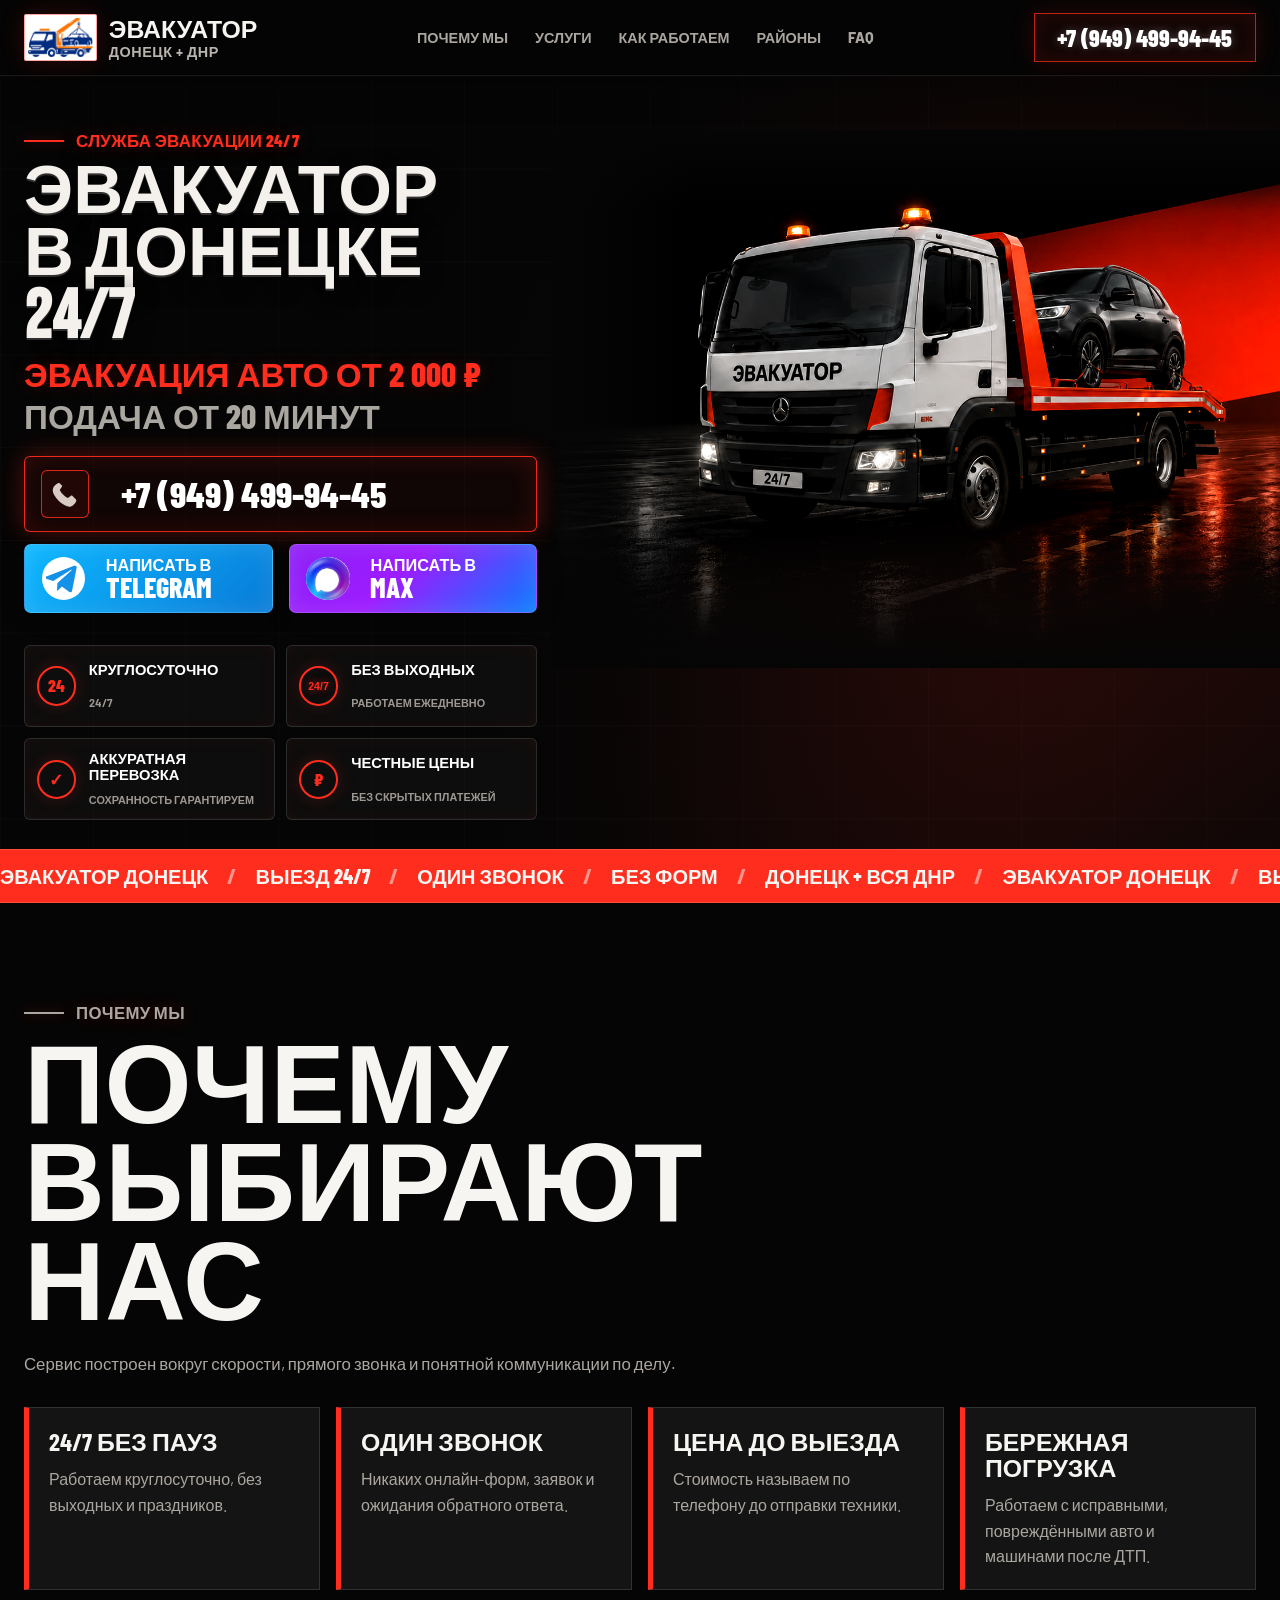
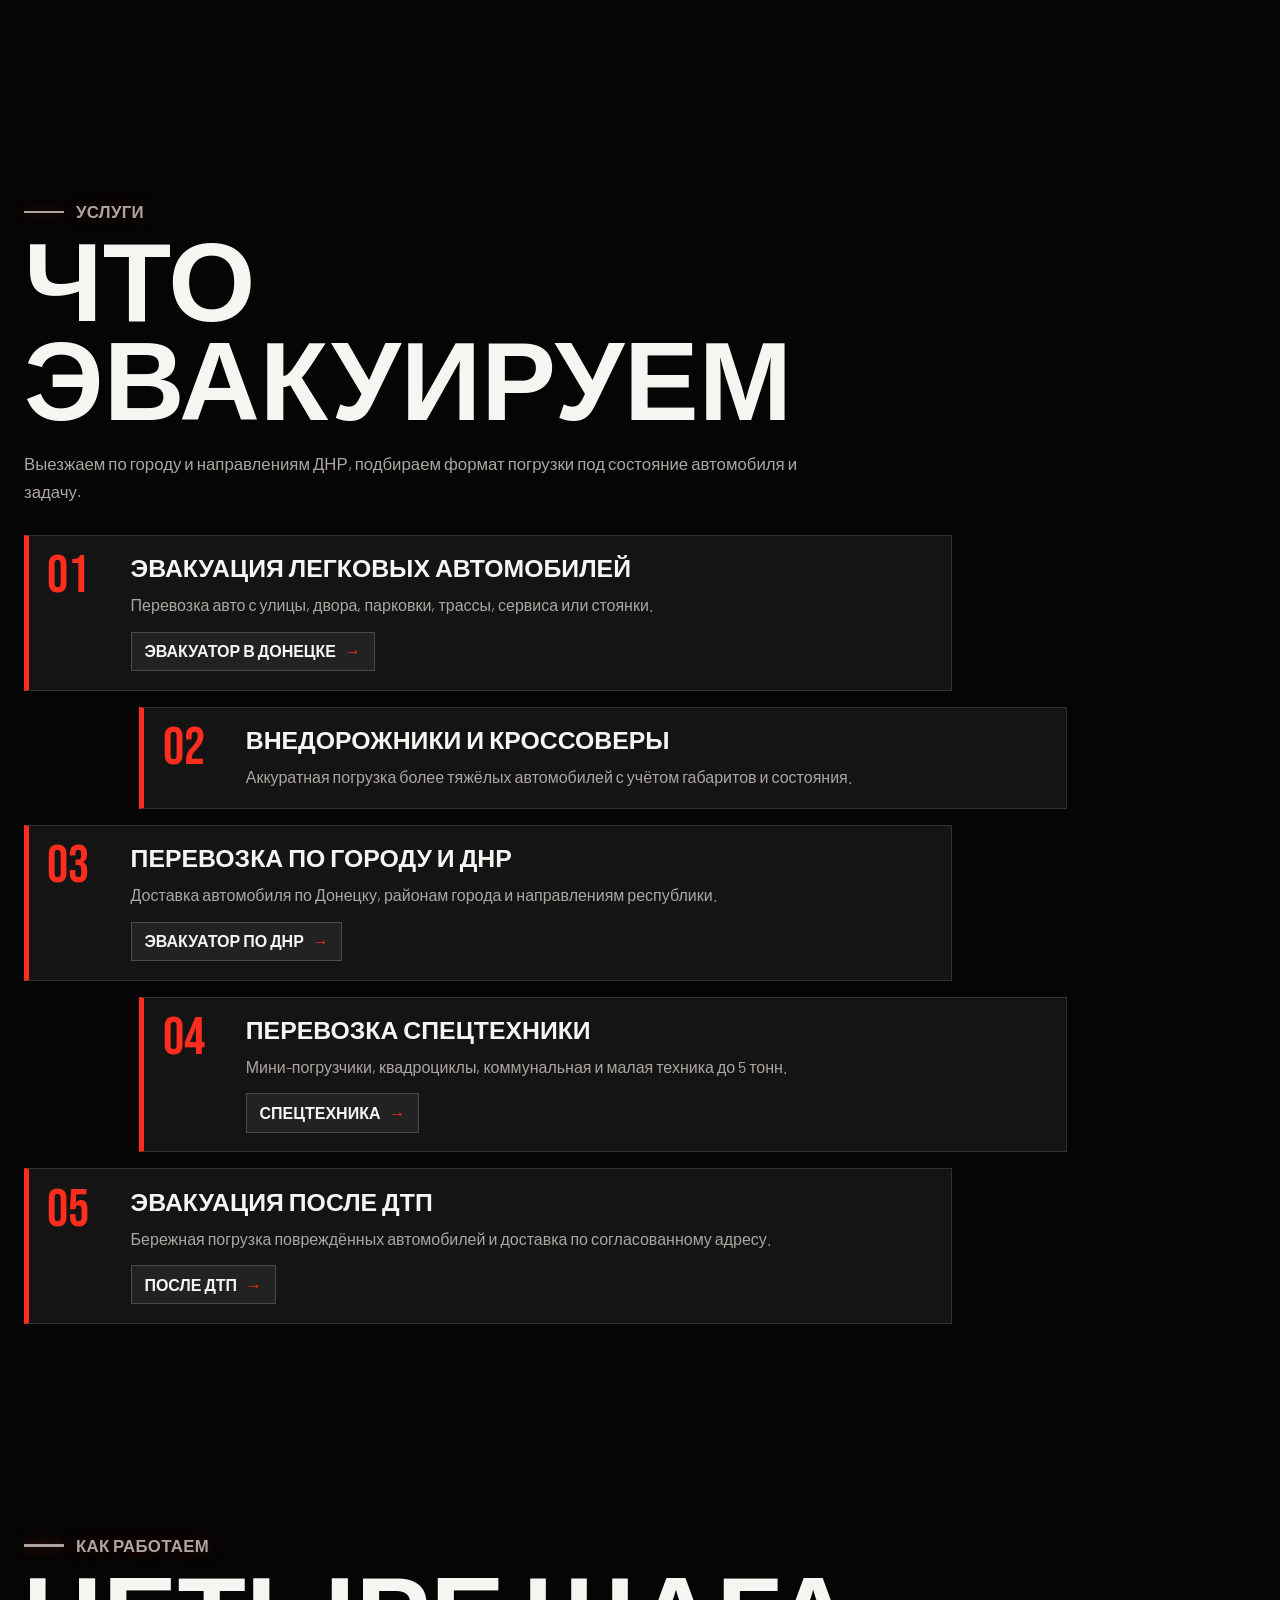
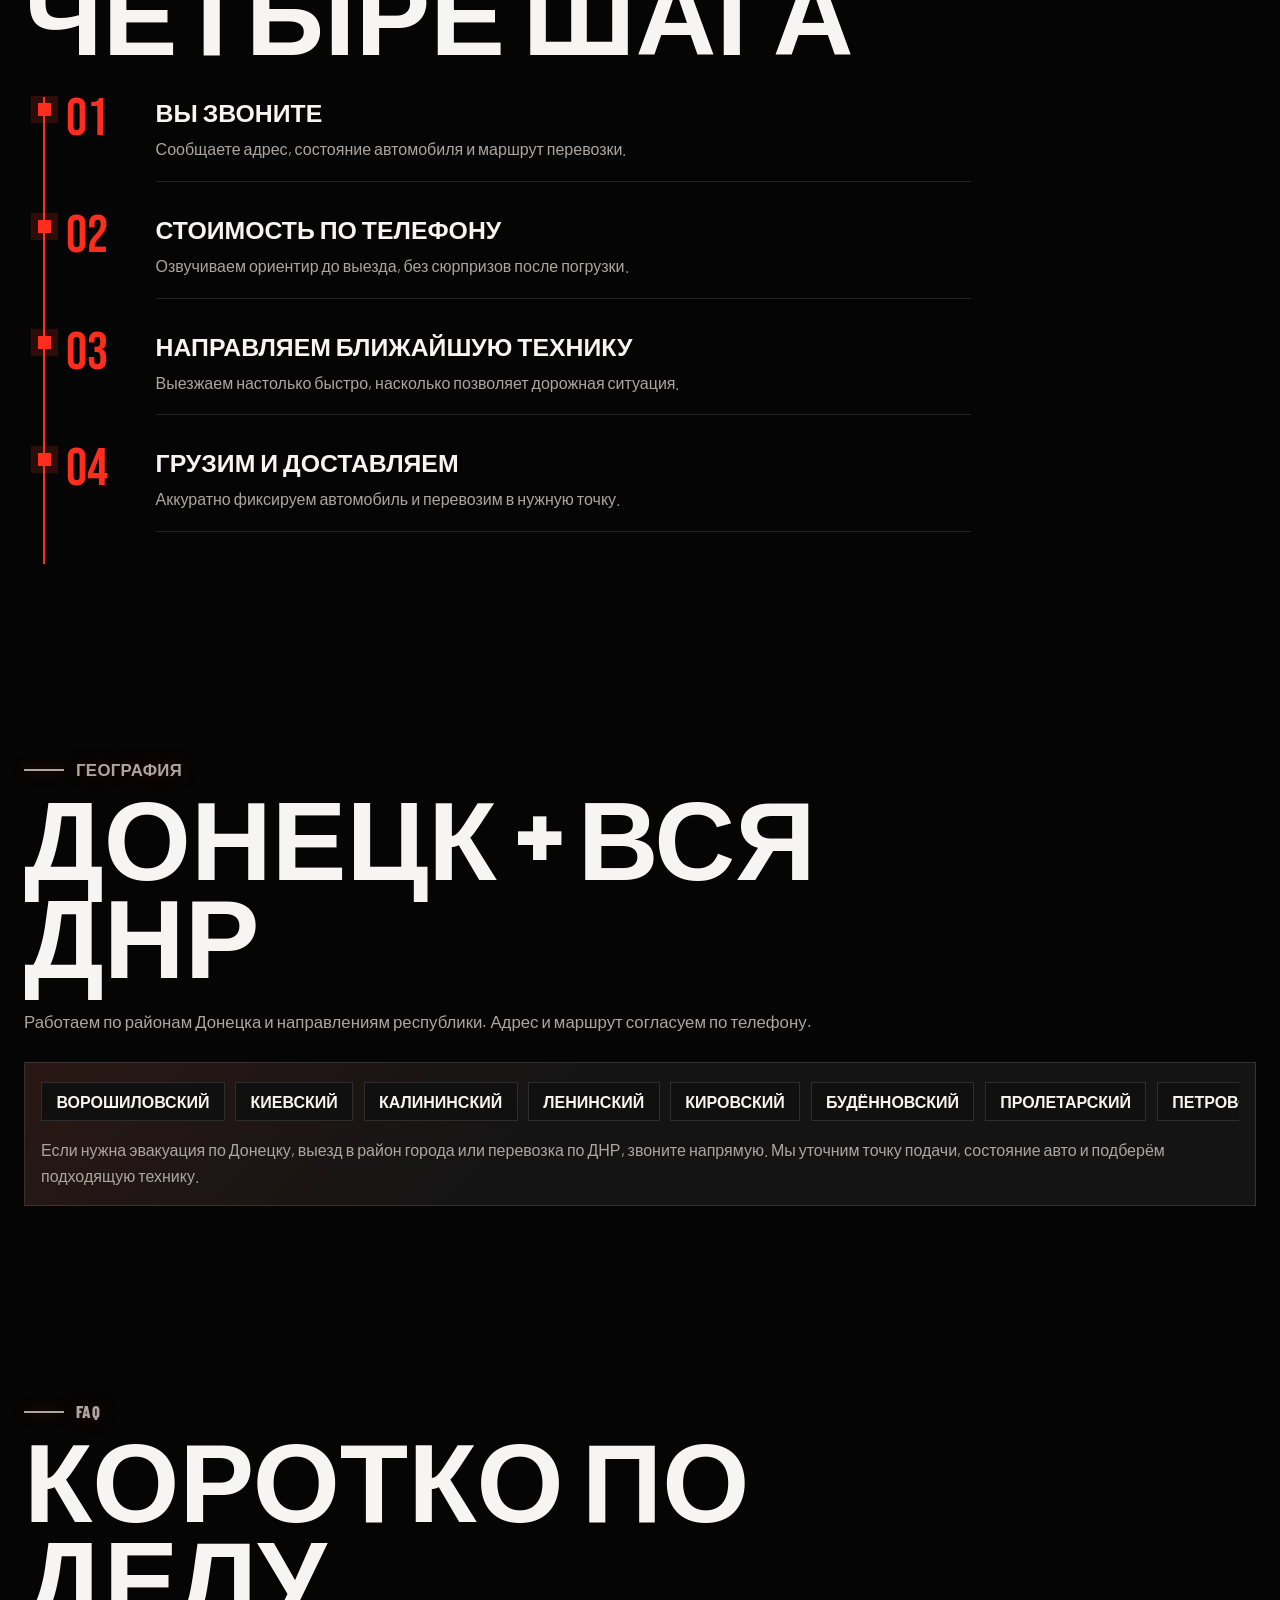
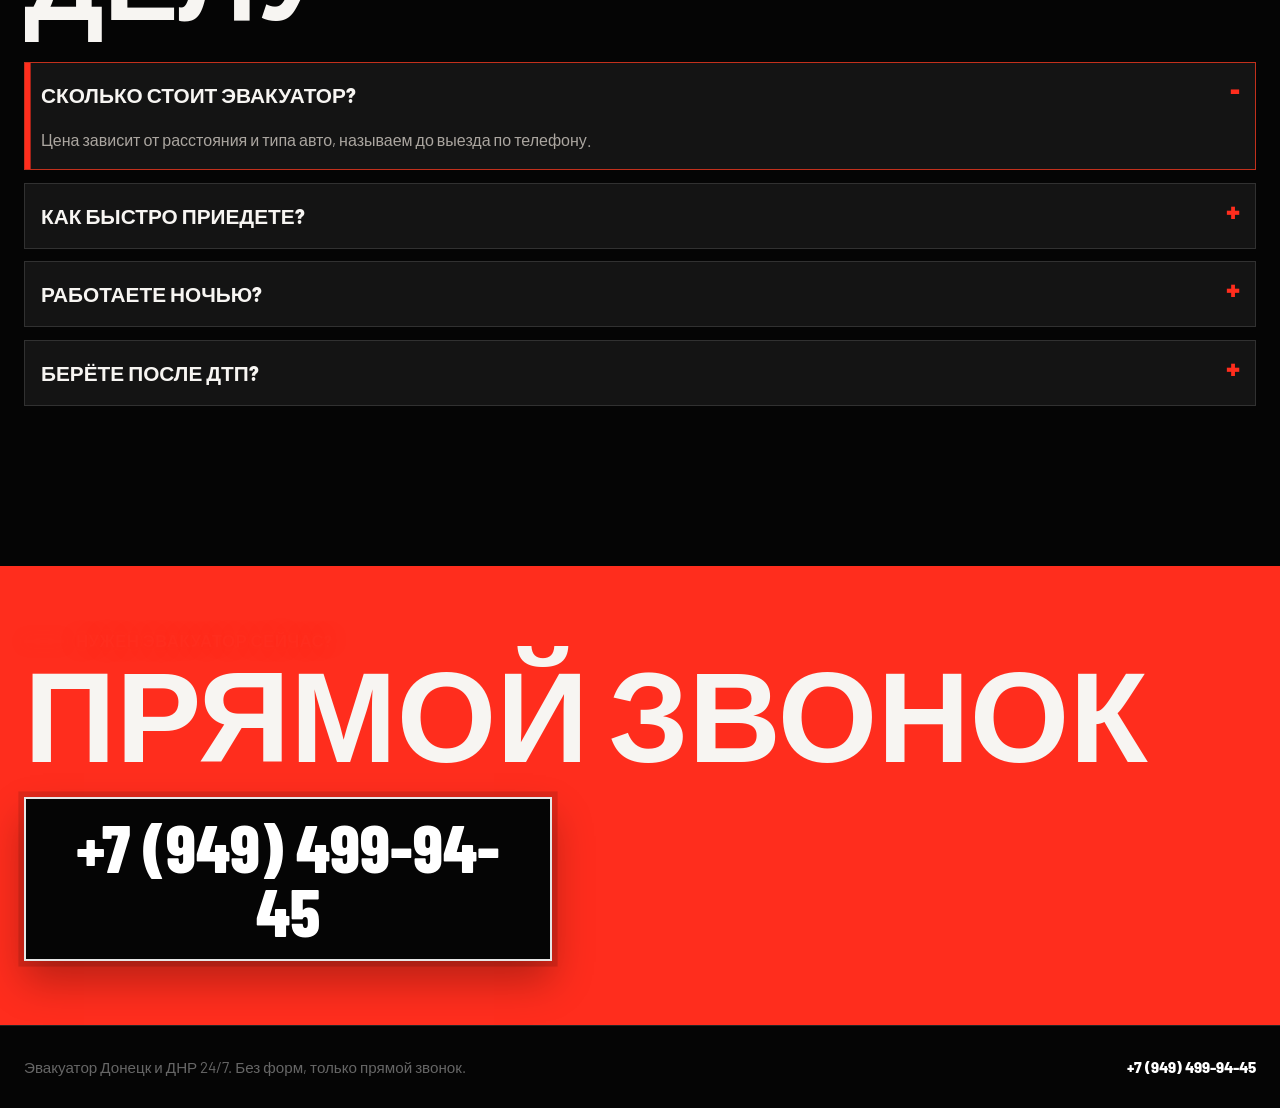
<file: index.html>
<!DOCTYPE html>
<html lang="ru">
<head>
  <!-- Yandex.Metrika counter -->
  <script type="text/javascript">
      (function(m,e,t,r,i,k,a){
          m[i]=m[i]||function(){(m[i].a=m[i].a||[]).push(arguments)};
          m[i].l=1*new Date();
          for (var j = 0; j < document.scripts.length; j++) {if (document.scripts[j].src === r) { return; }}
          k=e.createElement(t),a=e.getElementsByTagName(t)[0],k.async=1,k.src=r,a.parentNode.insertBefore(k,a)
      })(window, document,'script','https://mc.yandex.ru/metrika/tag.js?id=109136230', 'ym');

      ym(109136230, 'init', {ssr:true, webvisor:true, clickmap:true, ecommerce:"dataLayer", referrer: document.referrer, url: location.href, accurateTrackBounce:true, trackLinks:true});
  </script>
  <noscript><div><img src="https://mc.yandex.ru/watch/109136230" style="position:absolute; left:-9999px;" alt="" /></div></noscript>
  <!-- /Yandex.Metrika counter -->
  <meta charset="UTF-8">
  <meta name="viewport" content="width=device-width, initial-scale=1.0">
  <title>Эвакуатор в Донецке 24/7 | Эвакуация авто от 2 000 ₽</title>
  <meta name="description" content="Эвакуатор в Донецке и по всей ДНР 24/7. Подача от 20 минут, эвакуация авто от 2 000 ₽, звонок: +7 (949) 499-94-45.">
  <meta name="robots" content="index,follow">
  <meta name="theme-color" content="#0a0a0a">
  <link rel="canonical" href="https://evakuatordn.ru/">
  <meta property="og:locale" content="ru_RU">
  <meta property="og:type" content="website">
  <meta property="og:title" content="Эвакуатор в Донецке 24/7">
  <meta property="og:description" content="Эвакуация авто от 2 000 ₽, подача от 20 минут. Телефон: +7 (949) 499-94-45.">
  <meta property="og:url" content="https://evakuatordn.ru/">
  <meta property="og:site_name" content="Эвакуатор Донецк + ДНР">
  <meta property="og:image" content="assets/client-logo.png">
  <meta name="twitter:card" content="summary">
  <meta name="twitter:title" content="Эвакуатор в Донецке 24/7">
  <meta name="twitter:description" content="Один звонок, без форм и заявок. +7 (949) 499-94-45.">
  <link rel="icon" href="favicon.ico" sizes="any">
  <link rel="shortcut icon" href="favicon.ico" type="image/x-icon">
  <link rel="icon" type="image/png" sizes="120x120" href="favicon-120x120.png">
  <link rel="icon" type="image/png" sizes="48x48" href="favicon-48x48.png">
  <link rel="icon" type="image/png" sizes="32x32" href="favicon-32x32.png">
  <link rel="icon" type="image/png" sizes="16x16" href="favicon-16x16.png">
  <link rel="apple-touch-icon" sizes="180x180" href="apple-touch-icon.png">
  <link rel="manifest" href="site.webmanifest">
  <link rel="preconnect" href="https://fonts.googleapis.com">
  <link rel="preconnect" href="https://fonts.gstatic.com" crossorigin>
  <link href="https://fonts.googleapis.com/css2?family=Barlow:wght@400;500;600;700;800&family=Barlow+Condensed:wght@600;700;800&family=Bebas+Neue&display=swap" rel="stylesheet">
  <script type="application/ld+json">
    {
      "@context": "https://schema.org",
      "@type": "LocalBusiness",
      "name": "Эвакуатор Донецк + ДНР 24/7",
      "areaServed": ["Донецк", "ДНР"],
      "openingHours": "Mo-Su 00:00-23:59",
      "description": "Круглосуточная служба эвакуации автомобилей в Донецке и по всей ДНР.",
      "url": "https://evakuatordn.ru/",
      "telephone": "+79494999445"
    }
  </script>
  <style>
    :root {
      --bg: #0a0a0a;
      --surface: #141414;
      --surface-2: #1e1e1e;
      --red: #ff3b1f;
      --orange: #ff6b00;
      --text: #f0ede8;
      --muted: #9b948d;
      --dim: #666;
      --line: rgba(240, 237, 232, 0.12);
      --shadow: 0 26px 70px rgba(0, 0, 0, 0.45);
      --container: 1180px;
    }

    * {
      box-sizing: border-box;
    }

    html {
      scroll-behavior: smooth;
      background: var(--bg);
    }

    body {
      margin: 0;
      min-width: 320px;
      overflow-x: hidden;
      color: var(--text);
      font-family: "Barlow", Arial, sans-serif;
      background:
        linear-gradient(115deg, rgba(255, 59, 31, 0.08), transparent 36rem),
        repeating-linear-gradient(90deg, rgba(255, 255, 255, 0.025) 0 1px, transparent 1px 5rem),
        radial-gradient(circle at 92% 12%, rgba(255, 107, 0, 0.16), transparent 24rem),
        var(--bg);
    }

    body::before {
      content: "";
      position: fixed;
      inset: 0;
      z-index: -1;
      pointer-events: none;
      background:
        linear-gradient(135deg, transparent 0 48%, rgba(255, 59, 31, 0.12) 48% 49.4%, transparent 49.4% 100%),
        linear-gradient(45deg, transparent 0 61%, rgba(255, 107, 0, 0.08) 61% 62.2%, transparent 62.2% 100%);
      opacity: 0.82;
    }

    a {
      color: inherit;
      text-decoration: none;
    }

    button {
      font: inherit;
    }

    button.phone-gate {
      cursor: pointer;
      text-align: center;
    }

    .phone-gate-status {
      display: block;
      margin-top: 0.25rem;
      font-family: "Barlow", Arial, sans-serif;
      font-size: 0.78rem;
      font-weight: 700;
      line-height: 1.2;
      text-transform: none;
      opacity: 0.88;
    }

    .phone-gate.is-blocked {
      opacity: 0.72;
    }

    .phone-gate.is-pending {
      cursor: wait;
    }

    .phone-gate-number {
      display: inline-flex;
      align-items: baseline;
      justify-content: center;
      flex-wrap: nowrap;
      white-space: nowrap;
    }

    .phone-gate-number.is-animating {
      gap: 0.01em;
    }

    .phone-gate-char {
      display: inline-block;
      min-width: 0.28em;
      opacity: 0;
      transform: translateY(0.45em) scale(0.92);
      filter: blur(0.25em);
      animation: phoneCharReveal 0.48s ease-out forwards;
      animation-delay: var(--phone-char-delay, 0ms);
    }

    .footer-phone {
      display: inline-flex;
      width: max-content;
      padding: 0;
      border: 0;
      background: transparent;
      color: #ffffff;
      font-weight: 800;
      text-decoration: none;
      white-space: nowrap;
    }

    .footer-phone:hover,
    .footer-phone:focus-visible {
      color: var(--red);
      font-weight: 800;
    }

    p,
    h1,
    h2,
    h3 {
      margin: 0;
    }

    .wrap {
      width: min(var(--container), calc(100% - 1.5rem));
      margin: 0 auto;
    }

    .site-header {
      position: sticky;
      top: 0;
      z-index: 20;
      border-bottom: 1px solid var(--line);
      background: rgba(10, 10, 10, 0.86);
      backdrop-filter: blur(18px);
    }

    .header-inner {
      display: flex;
      align-items: center;
      justify-content: space-between;
      gap: 1rem;
      min-height: 4.5rem;
    }

    .brand {
      display: inline-flex;
      align-items: center;
      gap: 0.75rem;
      min-width: 0;
    }

    .brand-mark {
      display: grid;
      place-items: center;
      width: 4.8rem;
      height: 2.85rem;
      flex: 0 0 4.8rem;
      border: 1px solid rgba(255, 59, 31, 0.65);
      background: #fff;
      box-shadow: 0 0 28px rgba(255, 59, 31, 0.24);
    }

    .brand svg {
      width: 1.55rem;
      height: 1.55rem;
      fill: none;
      stroke: var(--text);
      stroke-width: 2.2;
      stroke-linecap: round;
      stroke-linejoin: round;
    }

    .brand-mark img {
      width: 4.25rem;
      height: 2.25rem;
      object-fit: contain;
      display: block;
    }

    .brand-text {
      display: grid;
      line-height: 1;
    }

    .brand-text strong {
      font-family: "Barlow Condensed", Arial, sans-serif;
      font-size: 1.15rem;
      text-transform: uppercase;
    }

    .brand-text span {
      margin-top: 0.28rem;
      color: var(--muted);
      font-size: 0.78rem;
      font-weight: 700;
      text-transform: uppercase;
    }

    .nav {
      display: none;
      align-items: center;
      gap: 1.15rem;
      color: var(--muted);
      font-size: 0.86rem;
      font-weight: 800;
      text-transform: uppercase;
    }

    .nav a {
      transition: color 0.2s ease;
    }

    .nav a:hover,
    .nav a:focus-visible {
      color: var(--text);
    }

    .call-link {
      display: inline-flex;
      align-items: center;
      justify-content: center;
      min-height: 2.8rem;
      padding: 0.78rem 1rem;
      border: 1px solid rgba(255, 59, 31, 0.82);
      background: rgba(255, 59, 31, 0.1);
      color: var(--text);
      font-family: "Barlow Condensed", Arial, sans-serif;
      font-size: 1.05rem;
      font-weight: 800;
      box-shadow: 0 0 26px rgba(255, 59, 31, 0.22);
      white-space: nowrap;
      transition: transform 0.2s ease, background 0.2s ease, border-color 0.2s ease;
    }

    .call-link:hover,
    .call-link:focus-visible {
      transform: translateY(-2px);
      background: var(--red);
      border-color: var(--red);
    }

    .hero {
      position: relative;
      min-height: calc(100svh - 4.5rem);
      display: grid;
      align-content: center;
      padding: clamp(3rem, 11vw, 7rem) 0 3rem;
      overflow: hidden;
    }

    .hero::before {
      content: "";
      position: absolute;
      top: 12%;
      right: -26%;
      width: 68%;
      height: 40%;
      background: linear-gradient(90deg, transparent, var(--red), var(--orange));
      transform: skewX(-26deg) rotate(-9deg);
      opacity: 0.75;
      filter: blur(0.2px);
    }

    .hero-grid {
      position: relative;
      z-index: 1;
      display: grid;
      gap: 2rem;
    }

    .hero-copy {
      display: grid;
      align-content: center;
      gap: 1.1rem;
    }

    .kicker {
      display: inline-flex;
      align-items: center;
      gap: 0.7rem;
      color: var(--red);
      font-family: "Barlow Condensed", Arial, sans-serif;
      font-size: 1rem;
      font-weight: 800;
      text-transform: uppercase;
    }

    .kicker::before {
      content: "";
      width: 2.6rem;
      height: 0.18rem;
      background: var(--red);
    }

    .hero h1 {
      max-width: 12.5ch;
      font-family: "Bebas Neue", Impact, sans-serif;
      font-size: clamp(4.6rem, 15.5vw, 10.8rem);
      line-height: 0.9;
      text-transform: uppercase;
    }

    .hero h1 span:not(.cursor) {
      display: block;
    }

    .hero-title-price {
      color: var(--red);
      font-size: 0.64em;
      line-height: 0.95;
      white-space: nowrap;
    }

    .cursor {
      display: inline-block;
      width: 0.13em;
      height: 0.78em;
      margin-left: 0.05em;
      background: var(--red);
      animation: blink 0.85s step-end infinite;
      transform: translateY(0.08em);
    }

    .hero-lead {
      max-width: 46rem;
      color: var(--muted);
      font-size: clamp(1.08rem, 3.4vw, 1.45rem);
      line-height: 1.55;
    }

    .hero-actions {
      display: flex;
      flex-wrap: wrap;
      gap: 0.85rem;
    }

    .btn {
      display: inline-flex;
      align-items: center;
      justify-content: center;
      min-height: 3.65rem;
      padding: 1rem 1.35rem;
      border: 1px solid transparent;
      font-family: "Barlow Condensed", Arial, sans-serif;
      font-size: 1.2rem;
      font-weight: 800;
      text-transform: uppercase;
      transition: transform 0.2s ease, border-color 0.2s ease, background 0.2s ease;
    }

    .btn-primary {
      background: var(--red);
      color: var(--text);
      box-shadow: 0 18px 36px rgba(255, 59, 31, 0.28);
    }

    .btn-secondary {
      border-color: var(--line);
      background: rgba(255, 255, 255, 0.03);
      color: var(--text);
    }

    .btn:hover,
    .btn:focus-visible {
      transform: translateY(-3px);
      border-color: var(--red);
    }

    .hero-stats {
      display: grid;
      grid-template-columns: repeat(3, minmax(0, 1fr));
      border: 1px solid var(--line);
      background: rgba(20, 20, 20, 0.78);
    }

    .hero-stat {
      padding: 1rem;
      border-right: 1px solid var(--line);
    }

    .hero-stat:last-child {
      border-right: 0;
    }

    .hero-stat strong {
      display: block;
      color: var(--red);
      font-family: "Bebas Neue", Impact, sans-serif;
      font-size: clamp(2rem, 7vw, 3.6rem);
      line-height: 0.9;
    }

    .hero-stat span {
      display: block;
      margin-top: 0.45rem;
      color: var(--muted);
      font-size: 0.86rem;
      font-weight: 700;
      text-transform: uppercase;
    }

    .marquee {
      overflow: hidden;
      border-block: 1px solid rgba(255, 255, 255, 0.14);
      background: var(--red);
      color: var(--text);
    }

    .marquee-track {
      display: flex;
      width: max-content;
      animation: marquee 18s linear infinite;
      will-change: transform;
    }

    .marquee-group {
      display: flex;
      align-items: center;
      gap: 1.2rem;
      padding: 0.9rem 1.2rem 0.82rem 0;
      flex: 0 0 auto;
      font-family: "Barlow Condensed", Arial, sans-serif;
      font-size: 1.25rem;
      font-weight: 800;
      text-transform: uppercase;
      white-space: nowrap;
    }

    .marquee-group span::after {
      content: "/";
      margin-left: 1.2rem;
      color: rgba(240, 237, 232, 0.54);
    }

    section {
      padding: clamp(3.5rem, 10vw, 6rem) 0;
      scroll-margin-top: 5.2rem;
    }

    .section-head {
      display: grid;
      gap: 0.85rem;
      max-width: 52rem;
      margin-bottom: 1.6rem;
    }

    .section-head h2 {
      font-family: "Bebas Neue", Impact, sans-serif;
      font-size: clamp(3rem, 12vw, 7rem);
      line-height: 0.88;
      text-transform: uppercase;
    }

    .section-head p {
      color: var(--muted);
      font-size: 1.05rem;
      line-height: 1.65;
    }

    .why-row,
    .services-list {
      display: flex;
      gap: 1rem;
      overflow-x: auto;
      padding: 0.25rem 0 1rem;
      scroll-snap-type: x mandatory;
    }

    .why-row::-webkit-scrollbar,
    .services-list::-webkit-scrollbar {
      height: 0.55rem;
    }

    .why-row::-webkit-scrollbar-thumb,
    .services-list::-webkit-scrollbar-thumb {
      background: var(--red);
    }

    .why-card,
    .service-card {
      position: relative;
      min-width: min(20rem, 84vw);
      scroll-snap-align: start;
      border: 1px solid var(--line);
      border-left: 0.35rem solid var(--red);
      background: var(--surface);
      transition: transform 0.22s ease, border-color 0.22s ease, background 0.22s ease;
    }

    .why-card {
      padding: 1.25rem;
    }

    .why-card:hover,
    .service-card:hover {
      transform: translateX(0.35rem);
      border-left-color: var(--orange);
      background: var(--surface-2);
    }

    .why-card strong,
    .service-card h3 {
      display: block;
      font-family: "Barlow Condensed", Arial, sans-serif;
      font-size: 1.55rem;
      line-height: 1.05;
      text-transform: uppercase;
    }

    .why-card p,
    .service-card p {
      margin-top: 0.75rem;
      color: var(--muted);
      line-height: 1.6;
    }

    .service-link {
      display: inline-flex;
      align-items: center;
      width: max-content;
      max-width: 100%;
      margin-top: 0.85rem;
      padding: 0.55rem 0.8rem;
      border: 1px solid rgba(255, 255, 255, 0.18);
      background: rgba(255, 255, 255, 0.06);
      color: var(--text);
      font-family: "Barlow Condensed", Arial, sans-serif;
      font-size: 1rem;
      font-weight: 800;
      text-transform: uppercase;
      transition: transform 0.2s ease, border-color 0.2s ease, background 0.2s ease;
    }

    .service-link:hover,
    .service-link:focus-visible {
      transform: translateX(0.25rem);
      border-color: var(--red);
      background: rgba(255, 59, 31, 0.15);
    }

    .service-link::after {
      content: "→";
      margin-left: 0.55rem;
      color: var(--red);
    }

    .service-card {
      display: grid;
      grid-template-columns: 4.2rem minmax(0, 1fr);
      gap: 1rem;
      min-width: min(31rem, 88vw);
      padding: 1.15rem;
    }

    .service-num,
    .timeline-num {
      color: var(--red);
      font-family: "Bebas Neue", Impact, sans-serif;
      font-size: 3.3rem;
      line-height: 0.85;
    }

    .timeline {
      display: grid;
      gap: 0;
      border-left: 2px solid var(--red);
      margin-left: 1.2rem;
    }

    .timeline-item {
      position: relative;
      display: grid;
      grid-template-columns: 4.6rem minmax(0, 1fr);
      gap: 1rem;
      padding: 0 0 2rem 1.3rem;
    }

    .timeline-item::before {
      content: "";
      position: absolute;
      left: -0.47rem;
      top: 0.35rem;
      width: 0.82rem;
      height: 0.82rem;
      background: var(--red);
      box-shadow: 0 0 0 0.45rem rgba(255, 59, 31, 0.16);
    }

    .timeline-copy {
      padding-bottom: 1.2rem;
      border-bottom: 1px solid var(--line);
    }

    .timeline-copy h3 {
      font-family: "Barlow Condensed", Arial, sans-serif;
      font-size: 1.55rem;
      text-transform: uppercase;
    }

    .timeline-copy p {
      margin-top: 0.5rem;
      color: var(--muted);
      line-height: 1.6;
    }

    .coverage-panel {
      border: 1px solid var(--line);
      background:
        linear-gradient(135deg, rgba(255, 59, 31, 0.09), transparent 42%),
        var(--surface);
      padding: 1rem;
    }

    .districts {
      display: flex;
      gap: 0.65rem;
      overflow-x: auto;
      padding: 0.2rem 0 0.95rem;
      white-space: nowrap;
    }

    .districts span {
      display: inline-flex;
      align-items: center;
      min-height: 2.45rem;
      padding: 0.55rem 0.9rem;
      border: 1px solid var(--line);
      background: #101010;
      color: var(--text);
      font-family: "Barlow Condensed", Arial, sans-serif;
      font-weight: 800;
      text-transform: uppercase;
    }

    .coverage-panel p {
      color: var(--muted);
      line-height: 1.65;
    }

    .faq-list {
      display: grid;
      gap: 0.8rem;
    }

    .faq-item {
      border: 1px solid var(--line);
      background: var(--surface);
    }

    .faq-item summary {
      position: relative;
      display: flex;
      align-items: center;
      justify-content: space-between;
      gap: 1rem;
      padding: 1rem;
      cursor: pointer;
      font-family: "Barlow Condensed", Arial, sans-serif;
      font-size: 1.3rem;
      font-weight: 800;
      text-transform: uppercase;
      list-style: none;
    }

    .faq-item summary::-webkit-details-marker {
      display: none;
    }

    .faq-item summary::after {
      content: "+";
      color: var(--red);
      font-family: "Bebas Neue", Impact, sans-serif;
      font-size: 2rem;
      line-height: 1;
    }

    .faq-item[open] {
      border-color: rgba(255, 59, 31, 0.74);
      box-shadow: inset 0.35rem 0 0 var(--red);
    }

    .faq-item[open] summary::after {
      content: "-";
    }

    .faq-item p {
      padding: 0 1rem 1rem;
      color: var(--muted);
      line-height: 1.6;
    }

    .final-cta {
      margin: clamp(2rem, 7vw, 4rem) 0 0;
      padding: clamp(2rem, 8vw, 4rem) 0;
      background: var(--red);
      color: var(--text);
    }

    .cta-inner {
      display: grid;
      gap: 1rem;
    }

    .final-cta h2 {
      font-family: "Bebas Neue", Impact, sans-serif;
      font-size: clamp(3.2rem, 13vw, 8rem);
      line-height: 0.88;
      text-transform: uppercase;
    }

    .final-phone {
      display: inline-flex;
      align-items: center;
      justify-content: center;
      width: min(100%, 33rem);
      min-height: 5.35rem;
      padding: 1rem 1.25rem;
      border: 2px solid rgba(255, 255, 255, 0.9);
      background: #050505;
      color: #ffffff;
      font-family: "Barlow Condensed", Arial, sans-serif;
      font-size: clamp(1.75rem, 7vw, 4.2rem);
      font-weight: 800;
      line-height: 0.95;
      text-align: center;
      text-transform: uppercase;
      box-shadow:
        0 0 0 0.35rem rgba(5, 5, 5, 0.12),
        0 1.25rem 2.4rem rgba(0, 0, 0, 0.28);
      transition: transform 0.2s ease, box-shadow 0.2s ease, background 0.2s ease;
      text-decoration: none;
    }

    .final-phone:hover,
    .final-phone:focus-visible {
      transform: translateY(-2px);
      background: #121212;
      box-shadow:
        0 0 0 0.35rem rgba(255, 255, 255, 0.13),
        0 1.45rem 2.7rem rgba(0, 0, 0, 0.34);
    }

    .final-phone .phone-gate-number {
      width: 100%;
      color: #ffffff;
      text-shadow: 0 0.08rem 0.3rem rgba(0, 0, 0, 0.45);
    }

    .site-footer {
      padding: 2rem 0 6rem;
      border-top: 1px solid var(--line);
      color: var(--dim);
      font-size: 0.95rem;
    }

    .footer-inner {
      display: grid;
      gap: 0.65rem;
    }

    .mobile-call {
      position: fixed;
      left: auto;
      right: 1rem;
      bottom: 1rem;
      z-index: 30;
      display: inline-flex;
      align-items: center;
      justify-content: center;
      min-height: 3.6rem;
      padding: 0.9rem 1.15rem;
      background: var(--red);
      color: var(--text);
      font-family: "Barlow Condensed", Arial, sans-serif;
      font-size: 1.15rem;
      font-weight: 800;
      text-transform: uppercase;
      white-space: nowrap;
      box-shadow: 0 18px 40px rgba(255, 59, 31, 0.38);
      transition: transform 0.2s ease, background 0.2s ease;
    }

    .mobile-call:hover,
    .mobile-call:focus-visible {
      transform: translateY(-3px);
      background: #e62a14;
    }

    .reveal {
      opacity: 0;
      transform: translateY(1.6rem);
      transition: opacity 0.55s ease, transform 0.55s ease;
    }

    .reveal.is-visible {
      opacity: 1;
      transform: translateY(0);
    }

    @keyframes marquee {
      from {
        transform: translateX(0);
      }

      to {
        transform: translateX(-25%);
      }
    }

    @keyframes phoneCharReveal {
      to {
        opacity: 1;
        transform: translateY(0) scale(1);
        filter: blur(0);
      }
    }

    @keyframes blink {
      0%,
      48% {
        opacity: 1;
      }

      49%,
      100% {
        opacity: 0;
      }
    }

    @media (min-width: 760px) {
      .wrap {
        width: min(var(--container), calc(100% - 3rem));
      }

      .nav {
        display: flex;
      }

      .hero-grid {
        grid-template-columns: minmax(0, 1fr) minmax(18rem, 0.48fr);
        align-items: end;
      }

      .hero-stats {
        align-self: end;
        grid-template-columns: 1fr;
      }

      .hero-stat {
        border-right: 0;
        border-bottom: 1px solid var(--line);
      }

      .hero-stat:last-child {
        border-bottom: 0;
      }

      .why-card {
        min-width: 16rem;
      }

      .timeline {
        max-width: 58rem;
      }

      .site-footer {
        padding-bottom: 2rem;
      }

      .footer-inner {
        grid-template-columns: 1fr auto;
        align-items: center;
      }

      .mobile-call {
        right: 1.2rem;
        bottom: 1.2rem;
      }
    }

    @media (max-width: 520px) {
      .wrap {
        width: min(var(--container), calc(100% - 1.5rem));
      }

      .header-inner {
        gap: 0.55rem;
      }

      .brand {
        gap: 0.55rem;
      }

      .brand-mark {
        width: 3.65rem;
        height: 2.35rem;
        flex-basis: 3.65rem;
      }

      .brand-mark img {
        width: 3.2rem;
        height: 1.9rem;
      }

      .brand-text strong {
        font-size: 1rem;
      }

      .brand-text span {
        font-size: 0.7rem;
      }

      .call-link {
        flex: 0 1 auto;
        min-width: 0;
        max-width: 10.4rem;
        padding: 0.62rem 0.68rem;
        font-size: 0.9rem;
      }

      .hero h1 {
        max-width: 100%;
        overflow: visible;
        font-size: clamp(3.45rem, 13.8vw, 4.65rem);
        line-height: 1;
      }

      .hero-title-price {
        font-size: clamp(1.65rem, 7.15vw, 2.25rem);
        line-height: 1.08;
      }

      .hero-lead {
        max-width: 21rem;
      }

      .hero-actions {
        max-width: 18rem;
      }

      .mobile-call {
        left: 0;
        right: 0;
        bottom: 0;
        width: auto;
        min-height: 4.35rem;
        font-size: 1.05rem;
      }
    }

    @media (min-width: 1080px) {
      .why-row {
        overflow: visible;
      }

      .why-card {
        flex: 1 1 0;
        min-width: 0;
      }

      .services-list {
        flex-direction: column;
        overflow: visible;
      }

      .service-card {
        width: min(100%, 58rem);
      }

      .service-card:nth-child(even) {
        margin-left: min(9vw, 8rem);
      }
    }

    /* Redesign hero to match the supplied dark evacuation mockup. */
    :root {
      --red: #ff2d1d;
      --red-deep: #9f160f;
      --red-glow: rgba(255, 45, 29, 0.42);
      --blue: #1097f2;
      --blue-dark: #036dc1;
      --violet: #8f20ff;
      --violet-dark: #0b72ff;
      --text: #f7f5f2;
      --muted: #aba6a0;
      --line: rgba(255, 255, 255, 0.12);
      --container: 1360px;
    }

    body {
      background: #050505;
    }

    body::before {
      background:
        repeating-linear-gradient(90deg, rgba(255, 255, 255, 0.035) 0 1px, transparent 1px 5.75rem),
        repeating-linear-gradient(0deg, rgba(255, 255, 255, 0.025) 0 1px, transparent 1px 5.75rem);
      opacity: 0.5;
    }

    .site-header {
      position: sticky;
      z-index: 60;
      border-bottom: 1px solid rgba(255, 255, 255, 0.08);
      background: rgba(5, 5, 5, 0.91);
      box-shadow: 0 10px 34px rgba(0, 0, 0, 0.36);
    }

    .header-inner {
      min-height: 4.7rem;
    }

    .brand-mark {
      width: 4.55rem;
      height: 2.95rem;
      flex-basis: 4.55rem;
      border-color: rgba(255, 45, 29, 0.42);
      border-radius: 2px;
      box-shadow: 0 0 24px rgba(255, 45, 29, 0.18);
    }

    .brand-mark img {
      width: 4.05rem;
      height: 2.42rem;
    }

    .brand-text strong {
      font-size: 1.55rem;
      letter-spacing: 0;
      color: var(--text);
    }

    .brand-text span {
      color: #b9b4ad;
      font-size: 0.9rem;
      letter-spacing: 0.035em;
    }

    .nav {
      display: flex;
      gap: clamp(1rem, 2.1vw, 2rem);
      font-size: 0.9rem;
      color: #aaa59f;
    }

    .call-link {
      min-width: 13.9rem;
      min-height: 3rem;
      padding: 0.72rem 1.15rem;
      border: 1px solid rgba(255, 45, 29, 0.72);
      border-radius: 0;
      background: rgba(255, 45, 29, 0.055);
      color: #ffffff;
      font-family: "Barlow Condensed", Arial, sans-serif;
      font-size: 1.5rem;
      font-weight: 800;
      line-height: 1;
      text-shadow: 0 0 10px rgba(255, 255, 255, 0.28);
      box-shadow: inset 0 0 18px rgba(255, 45, 29, 0.1), 0 0 25px rgba(255, 45, 29, 0.16);
    }

    .menu-button {
      display: none;
      width: 3.2rem;
      height: 3.2rem;
      padding: 0;
      border: 0;
      background: transparent;
      color: var(--text);
    }

    .menu-button span {
      display: block;
      width: 2.45rem;
      height: 0.24rem;
      margin: 0.35rem auto;
      border-radius: 999px;
      background: currentColor;
      box-shadow: 0 0 12px rgba(255, 255, 255, 0.22);
    }

    .hero {
      isolation: isolate;
      min-height: auto;
      align-content: start;
      padding: clamp(3.2rem, 6vh, 5rem) 0 clamp(1.8rem, 3vh, 2.6rem);
      background:
        linear-gradient(90deg, #050505 0%, #050505 38%, rgba(5, 5, 5, 0.78) 57%, rgba(5, 5, 5, 0.22) 100%),
        radial-gradient(circle at 76% 58%, rgba(255, 45, 29, 0.28), transparent 34rem),
        radial-gradient(circle at 56% 94%, rgba(255, 45, 29, 0.16), transparent 29rem);
    }

    .hero::before {
      content: none;
      display: none;
      z-index: -2;
    }

    .hero::after {
      content: "";
      position: absolute;
      inset: 0;
      z-index: -4;
      background:
        linear-gradient(180deg, rgba(255, 255, 255, 0.05) 0 1px, transparent 1px 100%),
        linear-gradient(90deg, rgba(255, 255, 255, 0.04) 0 1px, transparent 1px 100%);
      background-size: 5.8rem 5.8rem;
      opacity: 0.45;
    }

    .hero-grid {
      grid-template-columns: minmax(31rem, 0.9fr) minmax(36rem, 1.1fr);
      grid-template-areas:
        "copy visual"
        "benefits visual";
      align-items: start;
      min-height: auto;
      column-gap: clamp(1.8rem, 3vw, 3.2rem);
      row-gap: clamp(1.4rem, 2.6vw, 2rem);
    }

    .hero-copy {
      grid-area: copy;
      position: relative;
      z-index: 2;
      align-content: start;
      gap: 0.62rem;
      padding-top: 0;
      min-width: 0;
    }

    .kicker {
      gap: 0.75rem;
      color: var(--red);
      font-size: 1.06rem;
      letter-spacing: 0.02em;
      text-shadow: 0 0 18px rgba(255, 45, 29, 0.28);
    }

    .kicker::before {
      width: 2.5rem;
      height: 0.16rem;
      background: currentColor;
      box-shadow: 0 0 14px var(--red-glow);
    }

    .hero h1 {
      max-width: 100%;
      color: #f4f1ec;
      font-size: clamp(3.8rem, 5.4vw, 5.75rem);
      line-height: 0.9;
      letter-spacing: 0;
      text-shadow:
        0 2px 0 rgba(255, 255, 255, 0.18),
        0 8px 22px rgba(0, 0, 0, 0.76);
    }

    .hero-title-price {
      display: block;
      color: var(--red);
      font-family: "Barlow Condensed", Arial, sans-serif;
      font-size: clamp(1.65rem, 2.6vw, 2.25rem);
      font-weight: 800;
      line-height: 0.94;
      text-transform: uppercase;
      white-space: nowrap;
      text-shadow: 0 0 18px rgba(255, 45, 29, 0.18);
    }

    .hero-lead {
      max-width: 27rem;
      color: #aaa6a0;
      font-family: "Barlow Condensed", Arial, sans-serif;
      font-size: clamp(1.55rem, 2.8vw, 2.08rem);
      font-weight: 800;
      line-height: 1;
      text-transform: uppercase;
    }

    .hero-actions {
      display: grid;
      width: min(100%, 35.2rem);
      gap: 0.78rem;
      margin-top: 0.8rem;
    }

    .hero-phone {
      display: grid;
      grid-template-columns: 3.75rem 1fr;
      align-items: center;
      gap: 1.25rem;
      min-height: 4.75rem;
      padding: 0.68rem 1rem;
      border: 1px solid rgba(255, 45, 29, 0.92);
      border-radius: 6px;
      background: rgba(255, 45, 29, 0.045);
      color: #ffffff;
      font-family: "Barlow Condensed", Arial, sans-serif;
      font-size: clamp(2rem, 2.85vw, 2.75rem);
      font-weight: 800;
      line-height: 1;
      box-shadow:
        inset 0 0 26px rgba(255, 45, 29, 0.16),
        0 0 26px rgba(255, 45, 29, 0.32);
      white-space: nowrap;
    }

    .hero-phone-icon {
      display: grid;
      place-items: center;
      width: 3rem;
      height: 3rem;
      border: 1px solid rgba(255, 45, 29, 0.82);
      border-radius: 6px;
      color: #d7cbc4;
      background: rgba(255, 45, 29, 0.08);
    }

    .hero-phone-icon svg,
    .messenger-icon svg {
      width: 2.15rem;
      height: 2.15rem;
      fill: currentColor;
    }

    .messenger-row {
      display: grid;
      grid-template-columns: repeat(2, minmax(0, 1fr));
      gap: 1rem;
    }

    .messenger-btn {
      display: grid;
      grid-template-columns: 4rem 1fr;
      align-items: center;
      min-height: 4.25rem;
      padding: 0.72rem 1.05rem;
      border: 1px solid rgba(255, 255, 255, 0.2);
      border-radius: 7px;
      color: #ffffff;
      overflow: hidden;
      min-width: 0;
      box-shadow: inset 0 0 22px rgba(255, 255, 255, 0.13), 0 0 22px rgba(0, 0, 0, 0.34);
    }

    .messenger-telegram {
      background: linear-gradient(135deg, #0db7ff, #087bd8);
    }

    .messenger-max {
      background: linear-gradient(135deg, #8d20f6 0%, #9d1cff 44%, #087bff 100%);
    }

    .messenger-icon {
      display: grid;
      place-items: center;
      width: 2.7rem;
      height: 2.7rem;
      border-radius: 999px;
      background: #ffffff;
      color: #1392e8;
    }

    .messenger-icon-max {
      overflow: hidden;
      background: #ffffff;
      border: 0;
    }

    .messenger-icon-max::after {
      content: none;
    }

    .messenger-icon-max img {
      width: 100%;
      height: 100%;
      object-fit: cover;
      transform: scale(1.2);
    }

    .messenger-btn small,
    .messenger-btn strong {
      display: block;
      font-family: "Barlow Condensed", Arial, sans-serif;
      line-height: 0.95;
      text-transform: uppercase;
    }

    .messenger-btn small {
      font-size: 1.02rem;
      font-weight: 600;
    }

    .messenger-btn strong {
      margin-top: 0.12rem;
      font-size: 1.75rem;
      font-weight: 800;
    }

    .hero-visual {
      grid-area: visual;
      position: relative;
      z-index: 0;
      width: 100%;
      min-width: 0;
      width: calc(100% + clamp(3rem, 8vw, 8rem));
      height: clamp(30rem, 42vw, 43rem);
      margin-left: 0;
      overflow: hidden;
      pointer-events: none;
    }

    .hero-red-slab {
      display: none;
    }

    .hero-visual picture,
    .hero-visual img {
      position: absolute;
      inset: 0;
      width: 100%;
      height: 100%;
    }

    .hero-visual img {
      z-index: 1;
      object-fit: cover;
      object-position: center bottom;
      filter: contrast(1.04) saturate(1.05) brightness(1.06);
      mix-blend-mode: normal;
      -webkit-mask-image: linear-gradient(to bottom, #000 0%, #000 68%, rgba(0, 0, 0, 0.92) 76%, transparent 100%);
      mask-image: linear-gradient(to bottom, #000 0%, #000 68%, rgba(0, 0, 0, 0.92) 76%, transparent 100%);
    }

    .hero-visual::after {
      content: "";
      position: absolute;
      inset: 0;
      z-index: 2;
      pointer-events: none;
      background:
        linear-gradient(90deg, #050505 0%, rgba(5, 5, 5, 0.78) 6%, rgba(5, 5, 5, 0) 18%),
        linear-gradient(180deg, #050505 0%, rgba(5, 5, 5, 0) 15%, rgba(5, 5, 5, 0) 72%, #050505 100%);
    }

    .hero-benefits {
      grid-area: benefits;
      display: grid;
      grid-template-columns: repeat(2, minmax(0, 1fr));
      gap: 0.72rem;
      width: min(35.2rem, 100%);
      align-self: start;
      margin-top: 0;
      color: #ffffff;
    }

    .hero-benefit {
      display: grid;
      grid-template-columns: 2.65rem 1fr;
      gap: 0.62rem;
      min-height: 5.1rem;
      min-width: 0;
      padding: 0.72rem;
      border: 1px solid rgba(255, 255, 255, 0.12);
      border-radius: 6px;
      align-items: center;
      background: rgba(255, 255, 255, 0.035);
      box-shadow: inset 0 0 18px rgba(255, 45, 29, 0.05);
      overflow: hidden;
    }

    .hero-benefit:first-child {
      padding-left: 0.72rem;
    }

    .hero-benefit:last-child {
      border-right: 1px solid rgba(255, 255, 255, 0.12);
    }

    .benefit-icon {
      display: grid;
      grid-row: 1 / span 2;
      place-items: center;
      width: 2.45rem;
      height: 2.45rem;
      margin-bottom: 0;
      border: 2px solid var(--red);
      border-radius: 999px;
      color: var(--red);
      font-family: "Barlow Condensed", Arial, sans-serif;
      font-size: 1.08rem;
      font-weight: 800;
      line-height: 1;
      box-shadow: 0 0 18px rgba(255, 45, 29, 0.18);
    }

    .benefit-icon-247 {
      font-family: Arial, sans-serif;
      font-size: 0.66rem;
      font-weight: 900;
      letter-spacing: 0;
      line-height: 1;
      text-shadow: 0 0 8px rgba(255, 45, 29, 0.65);
    }

    .benefit-icon-247 b {
      display: block;
      color: inherit;
      font: inherit;
    }

    .hero-benefit strong {
      display: block;
      grid-column: 2;
      max-width: 100%;
      font-family: "Barlow Condensed", Arial, sans-serif;
      font-size: clamp(0.92rem, 1vw, 1.05rem);
      line-height: 1.07;
      text-transform: uppercase;
      overflow-wrap: normal;
    }

    .hero-benefit span:last-child {
      display: block;
      grid-column: 2;
      max-width: 100%;
      color: #9d9891;
      font-size: 0.68rem;
      font-weight: 700;
      line-height: 1.25;
      text-transform: uppercase;
      overflow-wrap: anywhere;
    }

    .mobile-call {
      display: none !important;
    }

    @media (min-width: 1180px) {
      .hero-grid {
        grid-template-columns: minmax(32rem, 0.86fr) minmax(42rem, 1.14fr);
      }

      .hero-visual {
        margin-left: clamp(-2.6rem, -2vw, -1.2rem);
      }

      .hero-benefits {
        max-width: 44rem;
      }
    }

    @media (max-width: 980px) {
      .nav {
        display: none;
      }

      .menu-button {
        display: block;
      }

      .call-link {
        min-width: 12.4rem;
        font-size: 1.32rem;
      }

      .hero-grid {
        grid-template-columns: 1fr;
        grid-template-areas: none;
        min-height: auto;
      }

      .hero-copy,
      .hero-visual,
      .hero-benefits {
        grid-area: auto;
      }

      .hero h1 {
        font-size: clamp(3.9rem, 8.4vw, 5.1rem);
      }

      .hero-visual {
        width: min(48rem, 100%);
        height: min(27rem, 54vw);
        margin: 0 auto;
      }

      .hero-visual img {
        object-fit: contain;
      }
    }

    @media (max-width: 640px) {
      .site-header {
        position: relative;
        overflow: hidden;
      }

      .site-header .wrap {
        width: calc(100vw - 1.5rem);
        max-width: calc(100vw - 1.5rem);
      }

      .header-inner {
        position: relative;
        min-height: 5rem;
        gap: 0.45rem;
        padding-right: 0;
      }

      .brand-mark {
        width: 3.75rem;
        height: 2.7rem;
        flex-basis: 3.75rem;
      }

      .brand-mark img {
        width: 3.3rem;
        height: 2.12rem;
      }

      .brand-text strong {
        font-size: 1.08rem;
      }

      .brand-text span {
        font-size: 0.65rem;
      }

      .call-link {
        position: static;
        min-width: 0;
        width: 3rem;
        height: 3rem;
        margin-left: auto;
        padding: 0;
        font-size: 0;
        border-radius: 5px;
        transform: none;
        z-index: 2;
      }

      .call-link::before {
        content: "\260E";
        font-size: 1.55rem;
        line-height: 1;
      }

      .menu-button {
        position: static;
        display: grid;
        place-content: center;
        flex: 0 0 2.7rem;
        width: 2.7rem;
        height: 2.7rem;
        transform: none;
        z-index: 3;
      }

      .menu-button span {
        width: 2rem;
        height: 0.2rem;
      }

      .nav.is-open {
        position: fixed;
        top: 5rem;
        left: 0.75rem;
        right: 0.75rem;
        z-index: 80;
        display: grid;
        gap: 0.75rem;
        padding: 1rem;
        border: 1px solid rgba(255, 45, 29, 0.55);
        border-radius: 7px;
        background: rgba(5, 5, 5, 0.96);
        box-shadow: 0 18px 42px rgba(0, 0, 0, 0.55);
      }

      .hero {
        min-height: auto;
        padding: 2.1rem 0 0;
        background: #050505;
      }

      .hero::before {
        right: -9.5rem;
        bottom: 15.7rem;
        width: 28rem;
        height: 13rem;
      }

      .hero-grid {
        gap: 0;
      }

      .hero-copy {
        gap: 0.7rem;
        padding-top: 0;
      }

      .kicker {
        font-size: 1rem;
      }

      .hero h1 {
        max-width: 100%;
        font-size: clamp(3.12rem, 13.7vw, 3.65rem);
        line-height: 0.92;
      }

      .hero-title-price {
        max-width: 21rem;
        font-size: clamp(1.04rem, 4.65vw, 1.24rem);
        line-height: 1.08;
        white-space: normal;
      }

      .hero-lead {
        font-size: clamp(1.18rem, 5.1vw, 1.42rem);
      }

      .hero-actions {
        width: 100%;
        gap: 0.7rem;
        margin-top: 1.25rem;
      }

      .hero-phone {
        grid-template-columns: 3.25rem 1fr;
        gap: 0.72rem;
        min-height: 5.55rem;
        padding: 0.78rem 0.85rem;
        font-size: clamp(1.9rem, 8.15vw, 2.28rem);
        border-radius: 7px;
      }

      .hero-phone-icon {
        width: 3.25rem;
        height: 3.25rem;
      }

      .messenger-row {
        grid-template-columns: 1fr;
        gap: 0.7rem;
      }

      .messenger-btn {
        grid-template-columns: 4.25rem 1fr;
        min-height: 5.35rem;
        padding: 0.85rem 1.15rem;
      }

      .messenger-icon {
        width: 3.45rem;
        height: 3.45rem;
      }

      .messenger-icon svg {
        width: 2.5rem;
        height: 2.5rem;
      }

      .messenger-icon-max {
        border-width: 0.68rem;
      }

      .messenger-btn small {
        font-size: 1.04rem;
      }

      .messenger-btn strong {
        font-size: 1.84rem;
      }

      .hero-visual {
        position: relative;
        right: auto;
        bottom: auto;
        width: calc(100% + 1.5rem);
        height: clamp(13rem, 60vw, 18rem);
        margin: 0.35rem -0.75rem 0;
        order: 2;
      }

      .hero-red-slab {
        inset: 22% -22% 15% 45%;
      }

      .hero-visual img {
        object-position: center bottom;
        filter: contrast(1.04) saturate(1.05) brightness(1.06);
      }

      .hero-benefits {
        order: 3;
        width: 100%;
        grid-template-columns: repeat(2, minmax(0, 1fr));
        gap: 0.62rem;
        margin: 0;
        padding: 0 0 1.8rem;
      }

      .hero-benefit {
        grid-template-columns: 1fr;
        min-height: 7rem;
        padding: 0.72rem 0.48rem;
        text-align: center;
        justify-items: center;
        align-items: start;
      }

      .hero-benefit:first-child {
        padding-left: 0.48rem;
      }

      .hero-benefit:last-child {
        padding-right: 0.48rem;
      }

      .hero-benefit:nth-child(4) {
        display: grid;
      }

      .benefit-icon {
        width: 2.05rem;
        height: 2.05rem;
        font-size: 0.92rem;
      }

      .benefit-icon-247 {
        width: 2.3rem;
        height: 2.3rem;
        font-size: 0.62rem;
      }

      .hero-benefit strong {
        font-size: 0.78rem;
      }

      .hero-benefit span:last-child {
        font-size: 0.58rem;
      }

      .marquee {
        display: none;
      }
    }

    @media (max-width: 400px) {
      .brand-text strong {
        font-size: 1.18rem;
      }

      .brand-text span {
        font-size: 0.72rem;
      }

      .hero h1 {
        font-size: 2.9rem;
      }

      .hero-phone {
        font-size: 1.72rem;
      }
    }

    @media (prefers-reduced-motion: reduce) {
      *,
      *::before,
      *::after {
        animation-duration: 0.01ms !important;
        animation-iteration-count: 1 !important;
        transition-duration: 0.01ms !important;
      }

      html {
        scroll-behavior: auto;
      }

      .reveal {
        opacity: 1;
        transform: none;
      }
    }
  </style>
</head>
<body>
  <header class="site-header">
    <div class="wrap header-inner">
      <a class="brand" href="#hero" aria-label="Эвакуатор Донецк и ДНР">
        <span class="brand-mark" aria-hidden="true">
          <img src="assets/client-logo.png" alt="">
        </span>
        <span class="brand-text">
          <strong>Эвакуатор</strong>
          <span>Донецк + ДНР</span>
        </span>
      </a>

      <nav class="nav" aria-label="Навигация">
        <a href="#why">Почему мы</a>
        <a href="#services">Услуги</a>
        <a href="#how">Как работаем</a>
        <a href="#coverage">Районы</a>
        <a href="#faq">FAQ</a>
      </nav>

      <a class="call-link" href="tel:+79494999445" aria-label="Позвонить +7 949 499 94 45">+7 (949) 499-94-45</a>
      <button class="menu-button" type="button" aria-label="Открыть меню" aria-expanded="false"><span></span><span></span><span></span></button>
    </div>
  </header>

  <main>
    <section class="hero" id="hero">
      <div class="wrap hero-grid">
        <div class="hero-copy">
          <p class="kicker">Служба эвакуации 24/7</p>
          <h1><span>Эвакуатор</span><span>в Донецке 24/7</span></h1>
          <p class="hero-title-price">Эвакуация авто от 2 000 ₽</p>
          <p class="hero-lead">Подача от 20 минут</p>

          <div class="hero-actions">
            <a class="hero-phone" href="tel:+79494999445" aria-label="Позвонить +7 949 499 94 45">
              <span class="hero-phone-icon" aria-hidden="true">
                <svg viewBox="0 0 24 24" focusable="false">
                  <path d="M7.2 3.4 10 6.2 8.2 9c1.2 2.4 3.1 4.3 5.6 5.6l2.8-1.8 2.8 2.8c.4.4.5 1 .2 1.5-.8 1.6-2.1 2.9-3.6 3.4-1.2.4-2.6.1-4.3-.7a21.2 21.2 0 0 1-7.5-7.5c-.8-1.7-1.1-3.1-.7-4.3.5-1.5 1.8-2.8 3.4-3.6.5-.3 1.1-.2 1.5.2Z"/>
                </svg>
              </span>
              <span>+7 (949) 499-94-45</span>
            </a>

            <div class="messenger-row" aria-label="Мессенджеры">
              <a class="messenger-btn messenger-telegram" href="tg://resolve?phone=79494999109" data-telegram-phone="79494999109" aria-label="Написать в Telegram">
                <span class="messenger-icon" aria-hidden="true">
                  <svg viewBox="0 0 24 24" focusable="false">
                    <path d="M21.5 3.5 18.2 20c-.2 1.1-1 1.4-1.9.9l-5.2-3.8-2.5 2.4c-.3.3-.5.5-1 .5l.4-5.3 9.7-8.8c.4-.4-.1-.6-.7-.2L5 13.2.1 11.7c-1.1-.3-1.1-1.1.2-1.6L19.6 2.7c.9-.3 1.8.2 1.9.8Z"/>
                  </svg>
                </span>
                <span><small>Написать в</small><strong>Telegram</strong></span>
              </a>

              <a class="messenger-btn messenger-max" href="https://max.ru/u/f9LHodD0cOLzRTzfzZjAGMKjvHtYHAXzgQav2SN7FzGcw5flw__DmYMgp1s" target="_blank" rel="noopener" data-max-phone="7949449999445" aria-label="Написать в MAX">
                <span class="messenger-icon messenger-icon-max" aria-hidden="true"><img src="assets/max-logo.jpg" alt=""></span>
                <span><small>Написать в</small><strong>MAX</strong></span>
              </a>
            </div>
          </div>
        </div>

        <div class="hero-visual" aria-hidden="true">
          <img src="assets/tow-truck-road-red.png" alt="">
        </div>

        <div class="hero-benefits" aria-label="Преимущества">
          <div class="hero-benefit">
            <span class="benefit-icon">24</span>
            <strong>Круглосуточно</strong>
            <span>24/7</span>
          </div>
          <div class="hero-benefit">
            <span class="benefit-icon benefit-icon-247" aria-label="24 часа, 7 дней в неделю"><b>24/7</b></span>
            <strong>Без выходных</strong>
            <span>Работаем ежедневно</span>
          </div>
          <div class="hero-benefit">
            <span class="benefit-icon">✓</span>
            <strong>Аккуратная перевозка</strong>
            <span>Сохранность гарантируем</span>
          </div>
          <div class="hero-benefit">
            <span class="benefit-icon">₽</span>
            <strong>Честные цены</strong>
            <span>Без скрытых платежей</span>
          </div>
        </div>
      </div>
    </section>

    <div class="marquee" aria-label="Бегущая строка">
      <div class="marquee-track">
        <div class="marquee-group">
          <span>Эвакуатор Донецк</span>
          <span>Выезд 24/7</span>
          <span>Один звонок</span>
          <span>Без форм</span>
          <span>Донецк + вся ДНР</span>
        </div>
        <div class="marquee-group" aria-hidden="true">
          <span>Эвакуатор Донецк</span>
          <span>Выезд 24/7</span>
          <span>Один звонок</span>
          <span>Без форм</span>
          <span>Донецк + вся ДНР</span>
        </div>
        <div class="marquee-group" aria-hidden="true">
          <span>Эвакуатор Донецк</span>
          <span>Выезд 24/7</span>
          <span>Один звонок</span>
          <span>Без форм</span>
          <span>Донецк + вся ДНР</span>
        </div>
        <div class="marquee-group" aria-hidden="true">
          <span>Эвакуатор Донецк</span>
          <span>Выезд 24/7</span>
          <span>Один звонок</span>
          <span>Без форм</span>
          <span>Донецк + вся ДНР</span>
        </div>
      </div>
    </div>

    <section id="why" class="reveal">
      <div class="wrap">
        <div class="section-head">
          <p class="kicker">Почему мы</p>
          <h2>Почему выбирают нас</h2>
          <p>Сервис построен вокруг скорости, прямого звонка и понятной коммуникации по делу.</p>
        </div>

        <div class="why-row">
          <article class="why-card">
            <strong>24/7 без пауз</strong>
            <p>Работаем круглосуточно, без выходных и праздников.</p>
          </article>
          <article class="why-card">
            <strong>Один звонок</strong>
            <p>Никаких онлайн-форм, заявок и ожидания обратного ответа.</p>
          </article>
          <article class="why-card">
            <strong>Цена до выезда</strong>
            <p>Стоимость называем по телефону до отправки техники.</p>
          </article>
          <article class="why-card">
            <strong>Бережная погрузка</strong>
            <p>Работаем с исправными, повреждёнными авто и машинами после ДТП.</p>
          </article>
        </div>
      </div>
    </section>

    <section id="services" class="reveal">
      <div class="wrap">
        <div class="section-head">
          <p class="kicker">Услуги</p>
          <h2>Что эвакуируем</h2>
          <p>Выезжаем по городу и направлениям ДНР, подбираем формат погрузки под состояние автомобиля и задачу.</p>
        </div>

        <div class="services-list">
          <article class="service-card">
            <span class="service-num">01</span>
            <div>
              <h3>Эвакуация легковых автомобилей</h3>
              <p>Перевозка авто с улицы, двора, парковки, трассы, сервиса или стоянки.</p>
              <a class="service-link" href="evakuator-donetsk.html">Эвакуатор в Донецке</a>
            </div>
          </article>
          <article class="service-card">
            <span class="service-num">02</span>
            <div>
              <h3>Внедорожники и кроссоверы</h3>
              <p>Аккуратная погрузка более тяжёлых автомобилей с учётом габаритов и состояния.</p>
            </div>
          </article>
          <article class="service-card">
            <span class="service-num">03</span>
            <div>
              <h3>Перевозка по городу и ДНР</h3>
              <p>Доставка автомобиля по Донецку, районам города и направлениям республики.</p>
              <a class="service-link" href="evakuator-dnr.html">Эвакуатор по ДНР</a>
            </div>
          </article>
          <article class="service-card">
            <span class="service-num">04</span>
            <div>
              <h3>Перевозка спецтехники</h3>
              <p>Мини-погрузчики, квадроциклы, коммунальная и малая техника до 5 тонн.</p>
              <a class="service-link" href="perevozka-spectehniki-dnr.html">Спецтехника</a>
            </div>
          </article>
          <article class="service-card">
            <span class="service-num">05</span>
            <div>
              <h3>Эвакуация после ДТП</h3>
              <p>Бережная погрузка повреждённых автомобилей и доставка по согласованному адресу.</p>
              <a class="service-link" href="evakuator-posle-dtp-donetsk.html">После ДТП</a>
            </div>
          </article>
        </div>
      </div>
    </section>

    <section id="how" class="reveal">
      <div class="wrap">
        <div class="section-head">
          <p class="kicker">Как работаем</p>
          <h2>Четыре шага</h2>
        </div>

        <div class="timeline">
          <article class="timeline-item">
            <span class="timeline-num">01</span>
            <div class="timeline-copy">
              <h3>Вы звоните</h3>
              <p>Сообщаете адрес, состояние автомобиля и маршрут перевозки.</p>
            </div>
          </article>
          <article class="timeline-item">
            <span class="timeline-num">02</span>
            <div class="timeline-copy">
              <h3>Стоимость по телефону</h3>
              <p>Озвучиваем ориентир до выезда, без сюрпризов после погрузки.</p>
            </div>
          </article>
          <article class="timeline-item">
            <span class="timeline-num">03</span>
            <div class="timeline-copy">
              <h3>Направляем ближайшую технику</h3>
              <p>Выезжаем настолько быстро, насколько позволяет дорожная ситуация.</p>
            </div>
          </article>
          <article class="timeline-item">
            <span class="timeline-num">04</span>
            <div class="timeline-copy">
              <h3>Грузим и доставляем</h3>
              <p>Аккуратно фиксируем автомобиль и перевозим в нужную точку.</p>
            </div>
          </article>
        </div>
      </div>
    </section>

    <section id="coverage" class="reveal">
      <div class="wrap">
        <div class="section-head">
          <p class="kicker">География</p>
          <h2>Донецк + вся ДНР</h2>
          <p>Работаем по районам Донецка и направлениям республики. Адрес и маршрут согласуем по телефону.</p>
        </div>

        <div class="coverage-panel">
          <div class="districts" aria-label="Районы Донецка">
            <span>Ворошиловский</span>
            <span>Киевский</span>
            <span>Калининский</span>
            <span>Ленинский</span>
            <span>Кировский</span>
            <span>Будённовский</span>
            <span>Пролетарский</span>
            <span>Петровский</span>
          </div>
          <p>Если нужна эвакуация по Донецку, выезд в район города или перевозка по ДНР, звоните напрямую. Мы уточним точку подачи, состояние авто и подберём подходящую технику.</p>
        </div>
      </div>
    </section>

    <section id="faq" class="reveal">
      <div class="wrap">
        <div class="section-head">
          <p class="kicker">FAQ</p>
          <h2>Коротко по делу</h2>
        </div>

        <div class="faq-list">
          <details class="faq-item" open>
            <summary>Сколько стоит эвакуатор?</summary>
            <p>Цена зависит от расстояния и типа авто, называем до выезда по телефону.</p>
          </details>
          <details class="faq-item">
            <summary>Как быстро приедете?</summary>
            <p>Направляем ближайшую технику сразу после звонка.</p>
          </details>
          <details class="faq-item">
            <summary>Работаете ночью?</summary>
            <p>Да, 24/7 без исключений.</p>
          </details>
          <details class="faq-item">
            <summary>Берёте после ДТП?</summary>
            <p>Да, аккуратно грузим повреждённые авто.</p>
          </details>
        </div>
      </div>
    </section>

    <section id="cta" class="final-cta">
      <div class="wrap cta-inner">
        <p class="kicker">Нужен эвакуатор сейчас?</p>
        <h2>Прямой звонок</h2>
        <a class="final-phone" href="tel:+79494999445" aria-label="Позвонить +7 949 499 94 45">+7 (949) 499-94-45</a>
      </div>
    </section>
  </main>

  <footer class="site-footer">
    <div class="wrap footer-inner">
      <span>Эвакуатор Донецк и ДНР 24/7. Без форм, только прямой звонок.</span>
      <a class="footer-phone" href="tel:+79494999445" aria-label="Позвонить +7 949 499 94 45">+7 (949) 499-94-45</a>
    </div>
  </footer>

  <script>
    const revealItems = document.querySelectorAll(".reveal");
    const observer = new IntersectionObserver(
      (entries) => {
        entries.forEach((entry) => {
          if (entry.isIntersecting) {
            entry.target.classList.add("is-visible");
            observer.unobserve(entry.target);
          }
        });
      },
      { threshold: 0.14, rootMargin: "0px 0px -8% 0px" }
    );

    revealItems.forEach((item) => observer.observe(item));

    document.querySelectorAll('a[href^="#"]').forEach((link) => {
      link.addEventListener("click", (event) => {
        const target = document.querySelector(link.getAttribute("href"));

        if (!target) {
          return;
        }

        event.preventDefault();
        target.scrollIntoView({ behavior: "smooth", block: "start" });
      });
    });

    const menuButton = document.querySelector(".menu-button");
    const nav = document.querySelector(".nav");

    if (menuButton && nav) {
      menuButton.addEventListener("click", () => {
        const isOpen = nav.classList.toggle("is-open");
        menuButton.classList.toggle("is-open", isOpen);
        menuButton.setAttribute("aria-expanded", String(isOpen));
      });

      nav.querySelectorAll("a").forEach((link) => {
        link.addEventListener("click", () => {
          nav.classList.remove("is-open");
          menuButton.classList.remove("is-open");
          menuButton.setAttribute("aria-expanded", "false");
        });
      });
    }
  </script>
</body>
</html>
</file>
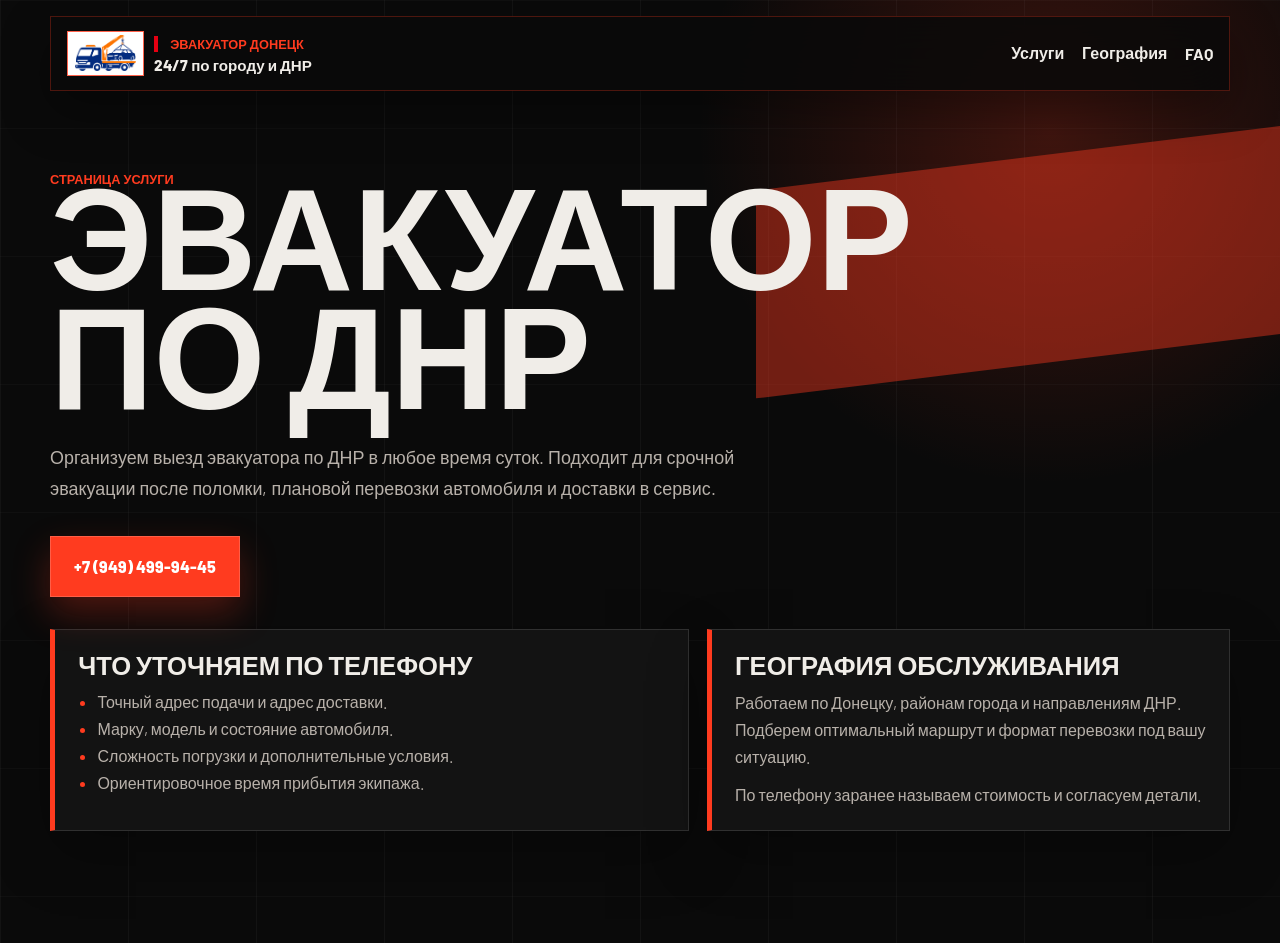
<file: evakuator-dnr.html>
<!DOCTYPE html>
<html lang="ru">
<head>
  <meta charset="UTF-8">
  <meta name="viewport" content="width=device-width, initial-scale=1.0">
  <!-- Yandex.Metrika counter -->
  <script type="text/javascript">
      (function(m,e,t,r,i,k,a){
          m[i]=m[i]||function(){(m[i].a=m[i].a||[]).push(arguments)};
          m[i].l=1*new Date();
          for (var j = 0; j < document.scripts.length; j++) {if (document.scripts[j].src === r) { return; }}
          k=e.createElement(t),a=e.getElementsByTagName(t)[0],k.async=1,k.src=r,a.parentNode.insertBefore(k,a)
      })(window, document,'script','https://mc.yandex.ru/metrika/tag.js?id=109136230', 'ym');

      ym(109136230, 'init', {ssr:true, webvisor:true, clickmap:true, ecommerce:"dataLayer", referrer: document.referrer, url: location.href, accurateTrackBounce:true, trackLinks:true});
  </script>
  <noscript><div><img src="https://mc.yandex.ru/watch/109136230" style="position:absolute; left:-9999px;" alt="" /></div></noscript>
  <!-- /Yandex.Metrika counter -->
  <title>Эвакуатор по ДНР — выезд 24/7 по направлениям</title>
  <meta name="description" content="Эвакуатор по ДНР: выезд из Донецка по районам и межгороду. Круглосуточная подача, аккуратная перевозка, прямая связь по телефону.">
  <meta name="robots" content="index,follow">
  <meta name="theme-color" content="#061218">
  <link rel="canonical" href="https://evakuatordn.ru/evakuator-dnr.html">
  <meta property="og:type" content="article">
  <meta property="og:title" content="Эвакуатор по ДНР 24/7">
  <meta property="og:description" content="Круглосуточный эвакуатор по направлениям ДНР с подачей из Донецка.">
  <meta property="og:url" content="https://evakuatordn.ru/evakuator-dnr.html">
  <meta property="og:image" content="https://evakuatordn.ru/assets/fleet-day-photo.webp">
  <link rel="icon" href="favicon.ico" sizes="any">
  <link rel="shortcut icon" href="favicon.ico" type="image/x-icon">
  <link rel="icon" type="image/svg+xml" href="favicon.svg">
  <link rel="icon" type="image/png" sizes="120x120" href="favicon-120x120.png">
  <link rel="icon" type="image/png" sizes="48x48" href="favicon-48x48.png">
  <link rel="icon" type="image/png" sizes="32x32" href="favicon-32x32.png">
  <link rel="icon" type="image/png" sizes="16x16" href="favicon-16x16.png">
  <link rel="apple-touch-icon" sizes="180x180" href="apple-touch-icon.png">
  <link rel="manifest" href="site.webmanifest">
  <meta name="msapplication-TileColor" content="#061218">
  <meta name="msapplication-config" content="browserconfig.xml">
  <link rel="preconnect" href="https://fonts.googleapis.com">
  <link rel="preconnect" href="https://fonts.gstatic.com" crossorigin>
  <link href="https://fonts.googleapis.com/css2?family=Barlow:wght@400;500;600;700;800&family=Barlow+Condensed:wght@600;700;800&family=Bebas+Neue&display=swap" rel="stylesheet">
  <link rel="stylesheet" href="styles.css?v=20260529-seo-logo">
</head>
<body class="seo-dark">
  <div class="page-shell">
    <header class="site-header">
      <a class="logo-block" href="index.html" aria-label="Эвакуатор в Донецке">
        <span class="logo-mark" aria-hidden="true">
          <img src="assets/client-logo.png" alt="" width="96" height="57" loading="eager" decoding="async">
        </span>
        <span>
          <span class="logo-kicker">Эвакуатор Донецк</span>
          <span class="logo-title">24/7 по городу и ДНР</span>
        </span>
      </a>
      <nav class="site-nav" aria-label="Навигация">
        <a href="index.html#services">Услуги</a>
        <a href="index.html#coverage">География</a>
        <a href="index.html#faq">FAQ</a>
      </nav>
    </header>

    <main class="service-page">
      <p class="eyebrow">Страница услуги</p>
      <h1>Эвакуатор по ДНР</h1>
      <p class="service-page-lead">Организуем выезд эвакуатора по ДНР в любое время суток. Подходит для срочной эвакуации после поломки, плановой перевозки автомобиля и доставки в сервис.</p>

      <div class="hero-actions">
        <a class="btn btn-primary service-phone-link" href="tel:+79494999445" aria-label="Позвонить +7 949 499 94 45">+7 (949) 499-94-45</a>
      </div>

      <div class="service-page-grid">
        <article class="service-page-card">
          <h2>Что уточняем по телефону</h2>
          <ul class="service-page-list">
            <li>Точный адрес подачи и адрес доставки.</li>
            <li>Марку, модель и состояние автомобиля.</li>
            <li>Сложность погрузки и дополнительные условия.</li>
            <li>Ориентировочное время прибытия экипажа.</li>
          </ul>
        </article>
        <article class="service-page-card">
          <h2>География обслуживания</h2>
          <p>Работаем по Донецку, районам города и направлениям ДНР. Подберем оптимальный маршрут и формат перевозки под вашу ситуацию.</p>
          <p>По телефону заранее называем стоимость и согласуем детали.</p>
        </article>
      </div>
    </main>
  </div>
</body>
</html>
</file>
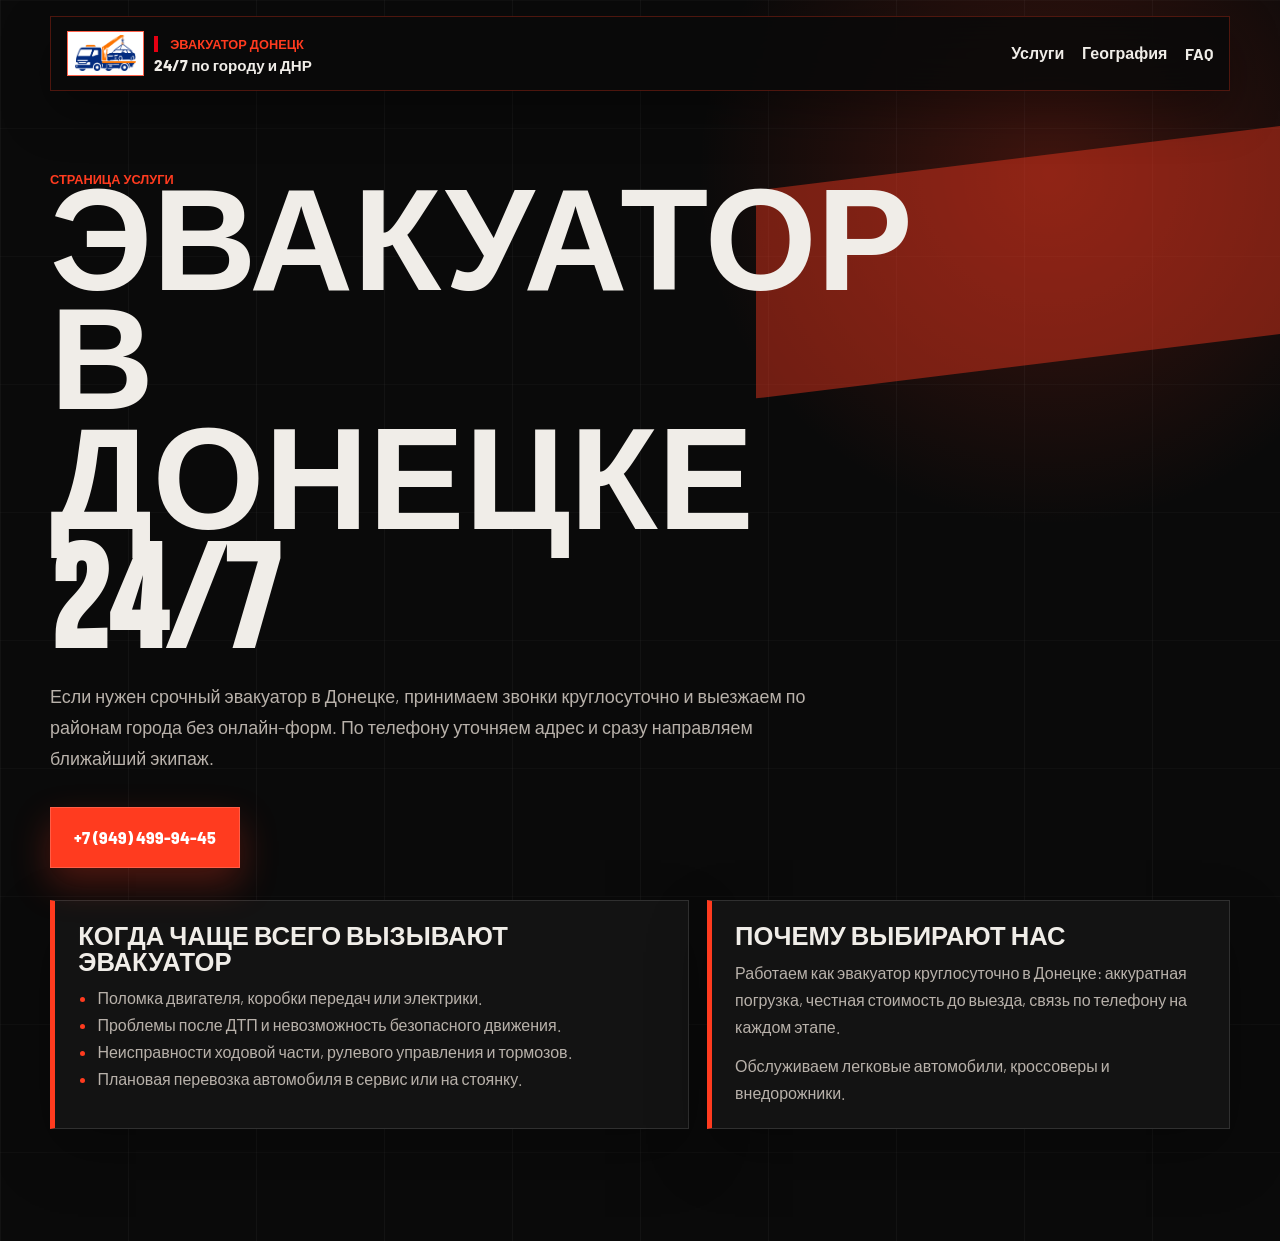
<file: evakuator-donetsk.html>
<!DOCTYPE html>
<html lang="ru">
<head>
  <meta charset="UTF-8">
  <meta name="viewport" content="width=device-width, initial-scale=1.0">
  <!-- Yandex.Metrika counter -->
  <script type="text/javascript">
      (function(m,e,t,r,i,k,a){
          m[i]=m[i]||function(){(m[i].a=m[i].a||[]).push(arguments)};
          m[i].l=1*new Date();
          for (var j = 0; j < document.scripts.length; j++) {if (document.scripts[j].src === r) { return; }}
          k=e.createElement(t),a=e.getElementsByTagName(t)[0],k.async=1,k.src=r,a.parentNode.insertBefore(k,a)
      })(window, document,'script','https://mc.yandex.ru/metrika/tag.js?id=109136230', 'ym');

      ym(109136230, 'init', {ssr:true, webvisor:true, clickmap:true, ecommerce:"dataLayer", referrer: document.referrer, url: location.href, accurateTrackBounce:true, trackLinks:true});
  </script>
  <noscript><div><img src="https://mc.yandex.ru/watch/109136230" style="position:absolute; left:-9999px;" alt="" /></div></noscript>
  <!-- /Yandex.Metrika counter -->
  <title>Эвакуатор в Донецке 24/7 — вызвать эвакуатор срочно</title>
  <meta name="description" content="Эвакуатор в Донецке круглосуточно: срочный выезд, аккуратная погрузка и доставка автомобиля. Телефон: +7 (949) 499-94-45.">
  <meta name="robots" content="index,follow">
  <meta name="theme-color" content="#061218">
  <link rel="canonical" href="https://evakuatordn.ru/evakuator-donetsk.html">
  <meta property="og:type" content="article">
  <meta property="og:title" content="Эвакуатор в Донецке 24/7">
  <meta property="og:description" content="Срочный эвакуатор в Донецке: выезд 24/7, бережная перевозка авто.">
  <meta property="og:url" content="https://evakuatordn.ru/evakuator-donetsk.html">
  <meta property="og:image" content="https://evakuatordn.ru/assets/tow-hero-photo.webp">
  <link rel="icon" href="favicon.ico" sizes="any">
  <link rel="shortcut icon" href="favicon.ico" type="image/x-icon">
  <link rel="icon" type="image/svg+xml" href="favicon.svg">
  <link rel="icon" type="image/png" sizes="120x120" href="favicon-120x120.png">
  <link rel="icon" type="image/png" sizes="48x48" href="favicon-48x48.png">
  <link rel="icon" type="image/png" sizes="32x32" href="favicon-32x32.png">
  <link rel="icon" type="image/png" sizes="16x16" href="favicon-16x16.png">
  <link rel="apple-touch-icon" sizes="180x180" href="apple-touch-icon.png">
  <link rel="manifest" href="site.webmanifest">
  <meta name="msapplication-TileColor" content="#061218">
  <meta name="msapplication-config" content="browserconfig.xml">
  <link rel="preconnect" href="https://fonts.googleapis.com">
  <link rel="preconnect" href="https://fonts.gstatic.com" crossorigin>
  <link href="https://fonts.googleapis.com/css2?family=Barlow:wght@400;500;600;700;800&family=Barlow+Condensed:wght@600;700;800&family=Bebas+Neue&display=swap" rel="stylesheet">
  <link rel="stylesheet" href="styles.css?v=20260529-seo-logo">
</head>
<body class="seo-dark">
  <div class="page-shell">
    <header class="site-header">
      <a class="logo-block" href="index.html" aria-label="Эвакуатор в Донецке">
        <span class="logo-mark" aria-hidden="true">
          <img src="assets/client-logo.png" alt="" width="96" height="57" loading="eager" decoding="async">
        </span>
        <span>
          <span class="logo-kicker">Эвакуатор Донецк</span>
          <span class="logo-title">24/7 по городу и ДНР</span>
        </span>
      </a>
      <nav class="site-nav" aria-label="Навигация">
        <a href="index.html#services">Услуги</a>
        <a href="index.html#coverage">География</a>
        <a href="index.html#faq">FAQ</a>
      </nav>
    </header>

    <main class="service-page">
      <p class="eyebrow">Страница услуги</p>
      <h1>Эвакуатор в Донецке 24/7</h1>
      <p class="service-page-lead">Если нужен срочный эвакуатор в Донецке, принимаем звонки круглосуточно и выезжаем по районам города без онлайн-форм. По телефону уточняем адрес и сразу направляем ближайший экипаж.</p>

      <div class="hero-actions">
        <a class="btn btn-primary service-phone-link" href="tel:+79494999445" aria-label="Позвонить +7 949 499 94 45">+7 (949) 499-94-45</a>
      </div>

      <div class="service-page-grid">
        <article class="service-page-card">
          <h2>Когда чаще всего вызывают эвакуатор</h2>
          <ul class="service-page-list">
            <li>Поломка двигателя, коробки передач или электрики.</li>
            <li>Проблемы после ДТП и невозможность безопасного движения.</li>
            <li>Неисправности ходовой части, рулевого управления и тормозов.</li>
            <li>Плановая перевозка автомобиля в сервис или на стоянку.</li>
          </ul>
        </article>
        <article class="service-page-card">
          <h2>Почему выбирают нас</h2>
          <p>Работаем как эвакуатор круглосуточно в Донецке: аккуратная погрузка, честная стоимость до выезда, связь по телефону на каждом этапе.</p>
          <p>Обслуживаем легковые автомобили, кроссоверы и внедорожники.</p>
        </article>
      </div>
    </main>
  </div>
</body>
</html>
</file>
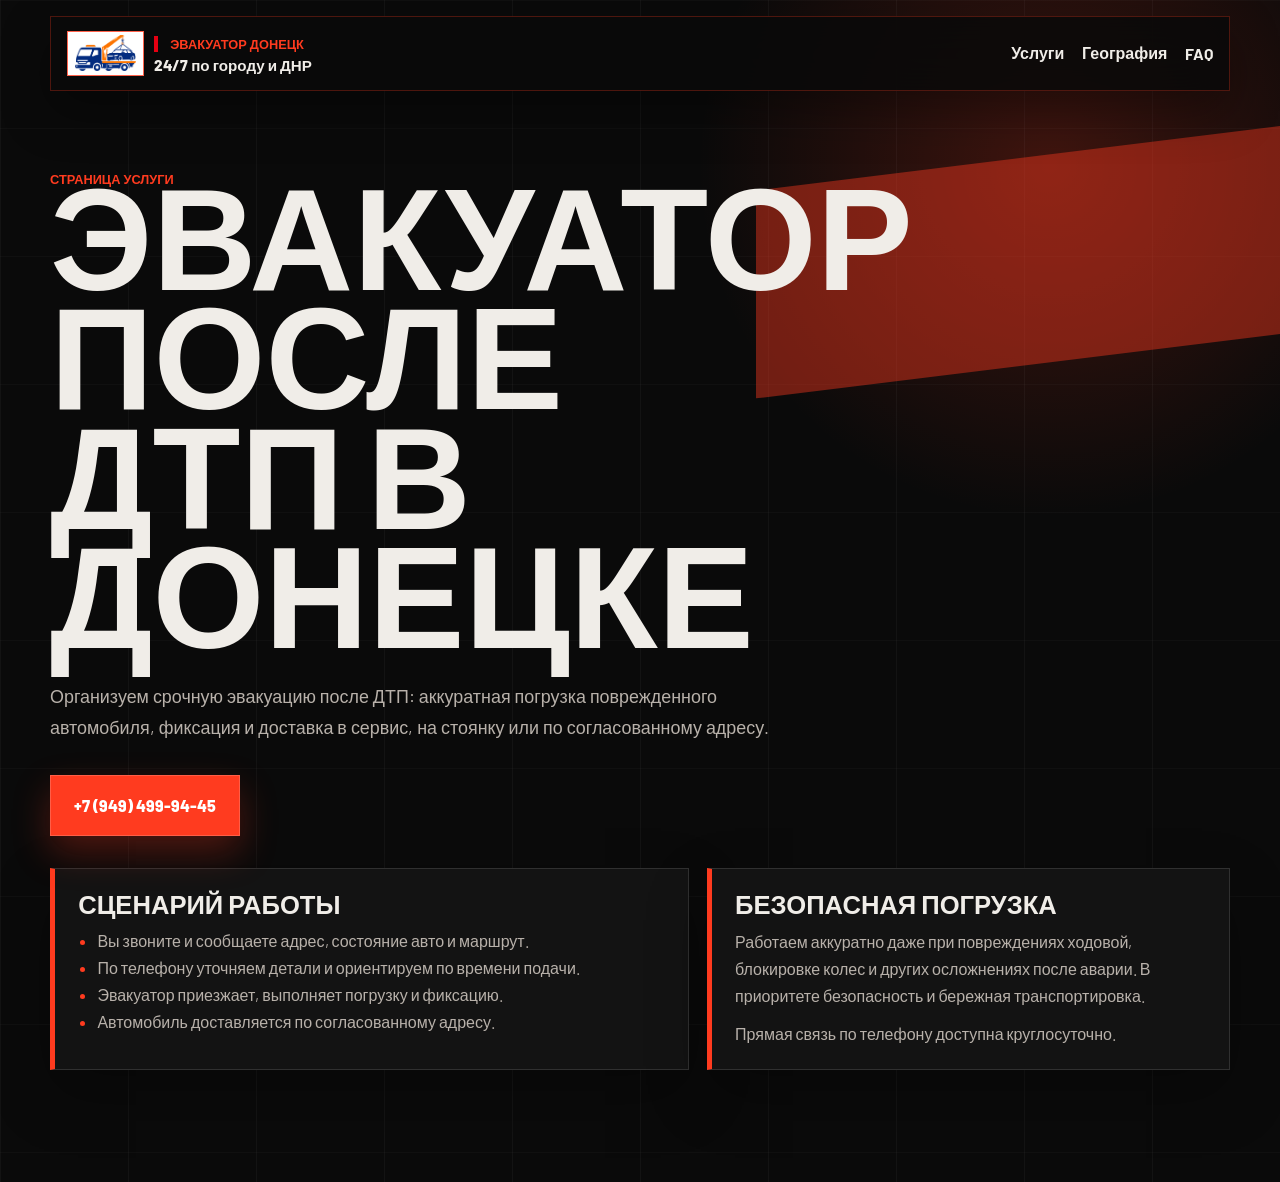
<file: evakuator-posle-dtp-donetsk.html>
<!DOCTYPE html>
<html lang="ru">
<head>
  <meta charset="UTF-8">
  <meta name="viewport" content="width=device-width, initial-scale=1.0">
  <!-- Yandex.Metrika counter -->
  <script type="text/javascript">
      (function(m,e,t,r,i,k,a){
          m[i]=m[i]||function(){(m[i].a=m[i].a||[]).push(arguments)};
          m[i].l=1*new Date();
          for (var j = 0; j < document.scripts.length; j++) {if (document.scripts[j].src === r) { return; }}
          k=e.createElement(t),a=e.getElementsByTagName(t)[0],k.async=1,k.src=r,a.parentNode.insertBefore(k,a)
      })(window, document,'script','https://mc.yandex.ru/metrika/tag.js?id=109136230', 'ym');

      ym(109136230, 'init', {ssr:true, webvisor:true, clickmap:true, ecommerce:"dataLayer", referrer: document.referrer, url: location.href, accurateTrackBounce:true, trackLinks:true});
  </script>
  <noscript><div><img src="https://mc.yandex.ru/watch/109136230" style="position:absolute; left:-9999px;" alt="" /></div></noscript>
  <!-- /Yandex.Metrika counter -->
  <title>Эвакуатор после ДТП в Донецке — срочный выезд</title>
  <meta name="description" content="Эвакуатор после ДТП в Донецке и по ДНР: аккуратная погрузка, круглосуточный выезд, доставка автомобиля в сервис или на стоянку.">
  <meta name="robots" content="index,follow">
  <meta name="theme-color" content="#061218">
  <link rel="canonical" href="https://evakuatordn.ru/evakuator-posle-dtp-donetsk.html">
  <meta property="og:type" content="article">
  <meta property="og:title" content="Эвакуатор после ДТП в Донецке">
  <meta property="og:description" content="Срочная эвакуация автомобиля после ДТП с аккуратной погрузкой.">
  <meta property="og:url" content="https://evakuatordn.ru/evakuator-posle-dtp-donetsk.html">
  <meta property="og:image" content="https://evakuatordn.ru/assets/fleet-night-photo.webp">
  <link rel="icon" href="favicon.ico" sizes="any">
  <link rel="shortcut icon" href="favicon.ico" type="image/x-icon">
  <link rel="icon" type="image/svg+xml" href="favicon.svg">
  <link rel="icon" type="image/png" sizes="120x120" href="favicon-120x120.png">
  <link rel="icon" type="image/png" sizes="48x48" href="favicon-48x48.png">
  <link rel="icon" type="image/png" sizes="32x32" href="favicon-32x32.png">
  <link rel="icon" type="image/png" sizes="16x16" href="favicon-16x16.png">
  <link rel="apple-touch-icon" sizes="180x180" href="apple-touch-icon.png">
  <link rel="manifest" href="site.webmanifest">
  <meta name="msapplication-TileColor" content="#061218">
  <meta name="msapplication-config" content="browserconfig.xml">
  <link rel="preconnect" href="https://fonts.googleapis.com">
  <link rel="preconnect" href="https://fonts.gstatic.com" crossorigin>
  <link href="https://fonts.googleapis.com/css2?family=Barlow:wght@400;500;600;700;800&family=Barlow+Condensed:wght@600;700;800&family=Bebas+Neue&display=swap" rel="stylesheet">
  <link rel="stylesheet" href="styles.css?v=20260529-seo-logo">
</head>
<body class="seo-dark">
  <div class="page-shell">
    <header class="site-header">
      <a class="logo-block" href="index.html" aria-label="Эвакуатор в Донецке">
        <span class="logo-mark" aria-hidden="true">
          <img src="assets/client-logo.png" alt="" width="96" height="57" loading="eager" decoding="async">
        </span>
        <span>
          <span class="logo-kicker">Эвакуатор Донецк</span>
          <span class="logo-title">24/7 по городу и ДНР</span>
        </span>
      </a>
      <nav class="site-nav" aria-label="Навигация">
        <a href="index.html#services">Услуги</a>
        <a href="index.html#coverage">География</a>
        <a href="index.html#faq">FAQ</a>
      </nav>
    </header>

    <main class="service-page">
      <p class="eyebrow">Страница услуги</p>
      <h1>Эвакуатор после ДТП в Донецке</h1>
      <p class="service-page-lead">Организуем срочную эвакуацию после ДТП: аккуратная погрузка поврежденного автомобиля, фиксация и доставка в сервис, на стоянку или по согласованному адресу.</p>

      <div class="hero-actions">
        <a class="btn btn-primary service-phone-link" href="tel:+79494999445" aria-label="Позвонить +7 949 499 94 45">+7 (949) 499-94-45</a>
      </div>

      <div class="service-page-grid">
        <article class="service-page-card">
          <h2>Сценарий работы</h2>
          <ul class="service-page-list">
            <li>Вы звоните и сообщаете адрес, состояние авто и маршрут.</li>
            <li>По телефону уточняем детали и ориентируем по времени подачи.</li>
            <li>Эвакуатор приезжает, выполняет погрузку и фиксацию.</li>
            <li>Автомобиль доставляется по согласованному адресу.</li>
          </ul>
        </article>
        <article class="service-page-card">
          <h2>Безопасная погрузка</h2>
          <p>Работаем аккуратно даже при повреждениях ходовой, блокировке колес и других осложнениях после аварии. В приоритете безопасность и бережная транспортировка.</p>
          <p>Прямая связь по телефону доступна круглосуточно.</p>
        </article>
      </div>
    </main>
  </div>
</body>
</html>
</file>
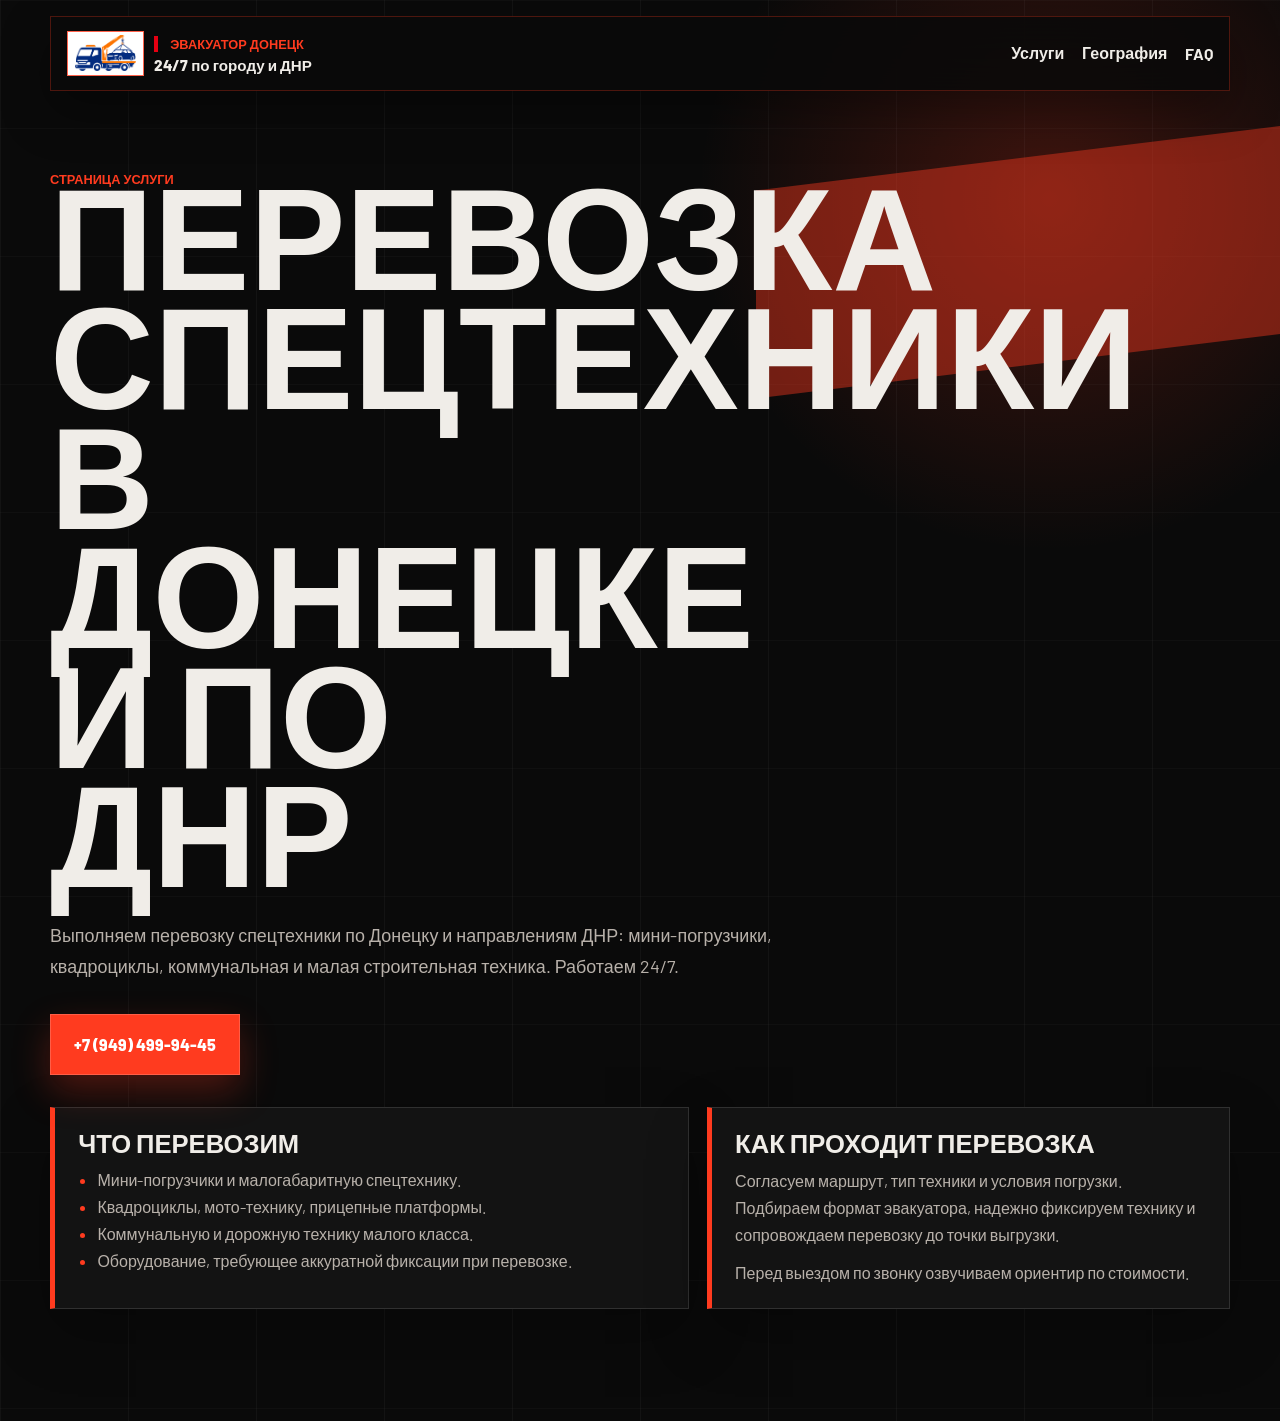
<file: perevozka-spectehniki-dnr.html>
<!DOCTYPE html>
<html lang="ru">
<head>
  <meta charset="UTF-8">
  <meta name="viewport" content="width=device-width, initial-scale=1.0">
  <!-- Yandex.Metrika counter -->
  <script type="text/javascript">
      (function(m,e,t,r,i,k,a){
          m[i]=m[i]||function(){(m[i].a=m[i].a||[]).push(arguments)};
          m[i].l=1*new Date();
          for (var j = 0; j < document.scripts.length; j++) {if (document.scripts[j].src === r) { return; }}
          k=e.createElement(t),a=e.getElementsByTagName(t)[0],k.async=1,k.src=r,a.parentNode.insertBefore(k,a)
      })(window, document,'script','https://mc.yandex.ru/metrika/tag.js?id=109136230', 'ym');

      ym(109136230, 'init', {ssr:true, webvisor:true, clickmap:true, ecommerce:"dataLayer", referrer: document.referrer, url: location.href, accurateTrackBounce:true, trackLinks:true});
  </script>
  <noscript><div><img src="https://mc.yandex.ru/watch/109136230" style="position:absolute; left:-9999px;" alt="" /></div></noscript>
  <!-- /Yandex.Metrika counter -->
  <title>Перевозка спецтехники в Донецке и по ДНР</title>
  <meta name="description" content="Перевозка спецтехники в Донецке и по ДНР: мини-погрузчики, квадроциклы, коммунальная техника. Круглосуточная подача и аккуратная фиксация груза.">
  <meta name="robots" content="index,follow">
  <meta name="theme-color" content="#061218">
  <link rel="canonical" href="https://evakuatordn.ru/perevozka-spectehniki-dnr.html">
  <meta property="og:type" content="article">
  <meta property="og:title" content="Перевозка спецтехники по ДНР">
  <meta property="og:description" content="Круглосуточная перевозка спецтехники с подачей из Донецка.">
  <meta property="og:url" content="https://evakuatordn.ru/perevozka-spectehniki-dnr.html">
  <meta property="og:image" content="https://evakuatordn.ru/assets/fleet-loading-photo.webp">
  <link rel="icon" href="favicon.ico" sizes="any">
  <link rel="shortcut icon" href="favicon.ico" type="image/x-icon">
  <link rel="icon" type="image/svg+xml" href="favicon.svg">
  <link rel="icon" type="image/png" sizes="120x120" href="favicon-120x120.png">
  <link rel="icon" type="image/png" sizes="48x48" href="favicon-48x48.png">
  <link rel="icon" type="image/png" sizes="32x32" href="favicon-32x32.png">
  <link rel="icon" type="image/png" sizes="16x16" href="favicon-16x16.png">
  <link rel="apple-touch-icon" sizes="180x180" href="apple-touch-icon.png">
  <link rel="manifest" href="site.webmanifest">
  <meta name="msapplication-TileColor" content="#061218">
  <meta name="msapplication-config" content="browserconfig.xml">
  <link rel="preconnect" href="https://fonts.googleapis.com">
  <link rel="preconnect" href="https://fonts.gstatic.com" crossorigin>
  <link href="https://fonts.googleapis.com/css2?family=Barlow:wght@400;500;600;700;800&family=Barlow+Condensed:wght@600;700;800&family=Bebas+Neue&display=swap" rel="stylesheet">
  <link rel="stylesheet" href="styles.css?v=20260529-seo-logo">
</head>
<body class="seo-dark">
  <div class="page-shell">
    <header class="site-header">
      <a class="logo-block" href="index.html" aria-label="Эвакуатор в Донецке">
        <span class="logo-mark" aria-hidden="true">
          <img src="assets/client-logo.png" alt="" width="96" height="57" loading="eager" decoding="async">
        </span>
        <span>
          <span class="logo-kicker">Эвакуатор Донецк</span>
          <span class="logo-title">24/7 по городу и ДНР</span>
        </span>
      </a>
      <nav class="site-nav" aria-label="Навигация">
        <a href="index.html#services">Услуги</a>
        <a href="index.html#coverage">География</a>
        <a href="index.html#faq">FAQ</a>
      </nav>
    </header>

    <main class="service-page">
      <p class="eyebrow">Страница услуги</p>
      <h1>Перевозка спецтехники в Донецке и по ДНР</h1>
      <p class="service-page-lead">Выполняем перевозку спецтехники по Донецку и направлениям ДНР: мини-погрузчики, квадроциклы, коммунальная и малая строительная техника. Работаем 24/7.</p>

      <div class="hero-actions">
        <a class="btn btn-primary service-phone-link" href="tel:+79494999445" aria-label="Позвонить +7 949 499 94 45">+7 (949) 499-94-45</a>
      </div>

      <div class="service-page-grid">
        <article class="service-page-card">
          <h2>Что перевозим</h2>
          <ul class="service-page-list">
            <li>Мини-погрузчики и малогабаритную спецтехнику.</li>
            <li>Квадроциклы, мото-технику, прицепные платформы.</li>
            <li>Коммунальную и дорожную технику малого класса.</li>
            <li>Оборудование, требующее аккуратной фиксации при перевозке.</li>
          </ul>
        </article>
        <article class="service-page-card">
          <h2>Как проходит перевозка</h2>
          <p>Согласуем маршрут, тип техники и условия погрузки. Подбираем формат эвакуатора, надежно фиксируем технику и сопровождаем перевозку до точки выгрузки.</p>
          <p>Перед выездом по звонку озвучиваем ориентир по стоимости.</p>
        </article>
      </div>
    </main>
  </div>
</body>
</html>
</file>
<file: styles.css>
:root {
  --bg: #f4f8fa;
  --surface: rgba(255, 255, 255, 0.86);
  --surface-strong: #ffffff;
  --surface-dark: #061218;
  --surface-dark-2: #10242c;
  --text: #111a1f;
  --muted: #607079;
  --line: rgba(6, 18, 24, 0.1);
  --yellow: #19d3c5;
  --yellow-soft: #c9fff8;
  --yellow-strong: #009f93;
  --call-red: #e60012;
  --call-red-dark: #b9000f;
  --call-red-soft: #ff1a2d;
  --white: #ffffff;
  --shadow: 0 24px 60px rgba(17, 18, 22, 0.12);
  --shadow-heavy: 0 30px 90px rgba(7, 8, 12, 0.18);
  --radius-xl: 36px;
  --radius-lg: 28px;
  --radius-md: 20px;
  --container: 1240px;
  --scroll-offset: 0px;
  --hero-shift: 0px;
  --parallax: 0px;
  --ticker-gap: clamp(1.45rem, 2vw, 2.25rem);
}

*,
*::before,
*::after {
  box-sizing: border-box;
}

html {
  scroll-behavior: smooth;
  overflow-x: hidden;
}

body {
  margin: 0;
  font-family: "Manrope", sans-serif;
  color: var(--text);
  background:
    radial-gradient(circle at 10% 10%, rgba(25, 211, 197, 0.14), transparent 24%),
    radial-gradient(circle at 90% 12%, rgba(255, 0, 51, 0.06), transparent 20%),
    linear-gradient(180deg, #ffffff 0%, #f4f8fa 100%);
  overflow-x: hidden;
}

body::before,
body::after {
  content: "";
  position: fixed;
  pointer-events: none;
  inset: 0;
  z-index: -2;
}

body::before {
  top: -8rem;
  height: 35rem;
  background: radial-gradient(circle at center, rgba(25, 211, 197, 0.18), transparent 65%);
  transform: translateY(calc(var(--scroll-offset) * -0.06));
}

body::after {
  top: auto;
  bottom: -6rem;
  height: 26rem;
  background: repeating-linear-gradient(90deg, rgba(25, 211, 197, 0.12) 0 3.2rem, transparent 3.2rem 8.4rem);
  opacity: 0.42;
  transform: skewY(-7deg) translateY(calc(var(--scroll-offset) * -0.08));
}

::selection {
  background: rgba(25, 211, 197, 0.3);
  color: var(--text);
}

img {
  display: block;
  max-width: 100%;
}

a {
  color: inherit;
  text-decoration: none;
}

button {
  font: inherit;
}

button.phone-gate {
  cursor: pointer;
  text-align: center;
}

.phone-gate-status {
  display: block;
  margin-top: 0.25rem;
  font-size: 0.78rem;
  font-weight: 700;
  line-height: 1.2;
  opacity: 0.84;
}

.phone-gate.is-blocked {
  opacity: 0.72;
}

.phone-gate.is-pending {
  cursor: wait;
}

.phone-gate-number {
  display: inline-flex;
  align-items: baseline;
  justify-content: center;
  flex-wrap: nowrap;
  white-space: nowrap;
}

.phone-gate-number.is-animating {
  gap: 0.01em;
}

.phone-gate-char {
  display: inline-block;
  min-width: 0.28em;
  opacity: 0;
  transform: translateY(0.45em) scale(0.92);
  filter: blur(0.25em);
  animation: phoneCharReveal 0.48s ease-out forwards;
  animation-delay: var(--phone-char-delay, 0ms);
}

.final-phone {
  align-items: center;
  justify-content: center;
  width: min(100%, 33rem);
  min-height: 5.35rem;
  padding: 1rem 1.25rem;
  border: 2px solid rgba(255, 255, 255, 0.9);
  background: #050505;
  color: #ffffff;
  text-align: center;
  text-transform: uppercase;
  box-shadow:
    0 0 0 0.35rem rgba(5, 5, 5, 0.12),
    0 1.25rem 2.4rem rgba(0, 0, 0, 0.28);
}

.final-phone .phone-gate-number {
  width: 100%;
  color: #ffffff;
  text-shadow: 0 0.08rem 0.3rem rgba(0, 0, 0, 0.45);
}

.footer-phone {
  padding: 0;
  border: 0;
  background: transparent;
}

p {
  margin: 0;
}

.skip-link {
  position: absolute;
  left: 1rem;
  top: -6rem;
  z-index: 100;
  padding: 0.9rem 1.1rem;
  border-radius: 999px;
  background: var(--surface-dark);
  color: var(--white);
  transition: top 0.2s ease;
}

.skip-link:focus {
  top: 1rem;
}

.page-shell {
  width: min(var(--container), calc(100% - 2rem));
  margin: 0 auto;
}

.site-header {
  position: sticky;
  top: 0;
  z-index: 50;
  display: flex;
  align-items: center;
  justify-content: space-between;
  gap: 1.25rem;
  margin-top: 0.75rem;
  padding: 0.85rem 1rem;
  border-radius: 1.25rem;
  backdrop-filter: blur(20px);
  background: rgba(255, 255, 255, 0.86);
  border: 1px solid rgba(6, 18, 24, 0.08);
  box-shadow: 0 18px 42px rgba(6, 18, 24, 0.08);
}

.logo-block {
  display: inline-flex;
  align-items: center;
  gap: 0.65rem;
  min-width: 0;
}

.logo-mark {
  display: none;
}

.logo-mark img {
  width: 100%;
  height: 100%;
  object-fit: cover;
  border-radius: inherit;
}

.logo-kicker,
.eyebrow,
.service-index {
  display: inline-block;
  font-family: "Space Grotesk", sans-serif;
  letter-spacing: 0;
  text-transform: uppercase;
  font-size: 0.78rem;
  font-weight: 700;
}

.logo-kicker,
.eyebrow {
  color: var(--yellow-strong);
}

.logo-kicker {
  padding-left: 0.75rem;
  border-left: 0.25rem solid var(--call-red);
}

.logo-title {
  display: block;
  margin-top: 0.22rem;
  font-size: 0.95rem;
  font-weight: 800;
  color: var(--text);
}

.site-nav {
  display: flex;
  align-items: center;
  gap: 1.1rem;
  font-weight: 700;
  color: var(--muted);
}

.site-nav a {
  transition: color 0.25s ease, transform 0.25s ease;
}

.site-nav a:hover,
.site-nav a:focus-visible {
  color: var(--text);
  transform: translateY(-1px);
}

.nav-call {
  padding: 0.9rem 1.35rem;
  border-radius: 999px;
  background: linear-gradient(135deg, #0d0f15, #1b1f29);
  color: var(--white);
  box-shadow: 0 16px 35px rgba(7, 8, 12, 0.2);
}

.section-anchor {
  scroll-margin-top: 6rem;
}

.hero,
.benefits,
.services,
.workflow,
.geography,
.fleet,
.faq,
.cta,
.metrics {
  padding: clamp(3rem, 7vw, 6rem) 0;
}

.hero {
  position: relative;
  display: grid;
  grid-template-columns: minmax(0, 0.92fr) minmax(0, 1.08fr);
  gap: clamp(2rem, 5vw, 5rem);
  align-items: center;
  min-height: calc(100svh - 7.5rem);
}

.hero::before {
  content: "";
  position: absolute;
  inset: auto 0 1.6rem auto;
  width: min(40rem, 60%);
  height: 0.75rem;
  border-radius: 999px;
  background: repeating-linear-gradient(90deg, var(--yellow) 0 3.7rem, transparent 3.7rem 7rem);
  opacity: 0.5;
  transform: skewX(-24deg);
  animation: laneShift 8s linear infinite;
}

.hero-copy {
  position: relative;
  z-index: 2;
}

.hero h1,
.section-heading h2,
.cta-inner h2 {
  margin: 0;
  font-family: "Space Grotesk", sans-serif;
  font-weight: 700;
  line-height: 0.95;
  letter-spacing: 0;
}

.hero h1 {
  max-width: 10ch;
  font-size: clamp(3rem, 7.2vw, 5.9rem);
}

.hero-lead,
.section-heading p,
.hero-search-copy p,
.service-card p,
.glass-card p,
.step-card p,
.geo-description,
.cta-inner p,
.faq-item p,
.metric-card p,
.fleet-card p {
  color: var(--muted);
  line-height: 1.75;
  font-size: 1.02rem;
}

.hero-lead {
  margin-top: 1.35rem;
  max-width: 38rem;
  font-size: 1.15rem;
}

.hero-actions {
  display: flex;
  flex-wrap: wrap;
  align-items: center;
  gap: 0.95rem;
  margin-top: 2rem;
}

.phone-stack {
  display: grid;
  grid-template-columns: repeat(2, minmax(0, max-content));
  gap: 0.95rem;
}

.btn,
.phone-badge,
.sticky-call {
  display: inline-flex;
  align-items: center;
  justify-content: center;
  min-height: 3.8rem;
  padding: 0.95rem 1.45rem;
  border-radius: 999px;
  font-weight: 800;
  transition: transform 0.28s ease, box-shadow 0.28s ease, background 0.28s ease;
}

.btn:hover,
.btn:focus-visible,
.phone-badge:hover,
.phone-badge:focus-visible,
.sticky-call:hover,
.sticky-call:focus-visible {
  transform: translateY(-3px);
}

.btn-primary {
  color: #1c0d09;
}

.btn-secondary {
  color: #1c0d09;
}

.phone-badge {
  color: var(--text);
  background: rgba(255, 255, 255, 0.9);
  border: 1px solid rgba(17, 18, 22, 0.08);
  box-shadow: var(--shadow);
  white-space: nowrap;
}

.phone-badge--light {
  background: rgba(255, 255, 255, 0.12);
  color: var(--white);
  border-color: rgba(255, 255, 255, 0.16);
  backdrop-filter: blur(10px);
}

.hero-points {
  display: grid;
  gap: 0.9rem;
  padding: 0;
  margin: 1.8rem 0 0;
  list-style: none;
}

.hero-points li {
  display: flex;
  align-items: center;
  gap: 0.85rem;
  font-weight: 700;
}

.hero-points li::before {
  content: "";
  width: 0.92rem;
  height: 0.92rem;
  flex: 0 0 0.92rem;
  border-radius: 999px;
  background: radial-gradient(circle at 35% 35%, #d4fff9 0 25%, var(--yellow) 26% 100%);
  box-shadow: 0 0 0 5px rgba(25, 211, 197, 0.15);
}

.hero-search-copy {
  max-width: 40rem;
  margin-top: 2rem;
  padding: 1.15rem 0 1.15rem 1.35rem;
  border-left: 0.28rem solid var(--yellow);
  background: transparent;
}

.hero-visual {
  position: relative;
  display: flex;
  align-items: flex-start;
  justify-content: flex-end;
  min-height: 34rem;
  padding: 1.1rem 0 5rem;
}

.hero-visual img {
  position: relative;
  z-index: 2;
  width: min(100%, 39rem);
  aspect-ratio: 0.96;
  object-fit: cover;
  object-position: center 26%;
  border-radius: 1.4rem 4rem 1.4rem 4rem;
  box-shadow: var(--shadow-heavy);
  transform: translateY(calc(var(--hero-shift) * -1));
  filter: saturate(1.02) contrast(1.02);
  margin-left: auto;
}

.hero-road {
  position: absolute;
  inset: auto 4% 9% 8%;
  height: 12rem;
  border-radius: 999px;
  background:
    radial-gradient(circle at center, rgba(25, 211, 197, 0.3), transparent 58%),
    linear-gradient(90deg, transparent, rgba(255, 255, 255, 0.25), transparent);
  filter: blur(18px);
}

.hero-card {
  position: absolute;
  z-index: 3;
  width: min(15rem, 42%);
  padding: 1.1rem 1.15rem;
  border-radius: 1.6rem;
  box-shadow: var(--shadow);
  backdrop-filter: blur(18px);
}

.hero-card strong {
  display: block;
  margin-top: 0.45rem;
  line-height: 1.35;
}

.hero-card--top {
  top: 0;
  right: 0;
  background: rgba(14, 16, 22, 0.84);
  color: var(--white);
  border: 1px solid rgba(255, 255, 255, 0.08);
}

.hero-callout {
  position: absolute;
  right: 1.1rem;
  left: auto;
  bottom: 0.95rem;
  z-index: 3;
  display: flex;
  align-items: center;
  justify-content: center;
  gap: 1rem;
  width: min(22rem, calc(100% - 2.2rem));
  padding: 1.15rem 1.4rem;
  border-radius: 999px;
  color: #111217;
  background: linear-gradient(135deg, var(--yellow), #8ff8ed);
  box-shadow: 0 24px 44px rgba(25, 211, 197, 0.26), 0 18px 36px rgba(7, 8, 12, 0.18);
}

.hero-callout__label {
  font-family: "Space Grotesk", sans-serif;
  font-size: 0.88rem;
  font-weight: 700;
  letter-spacing: 0;
  text-transform: uppercase;
}

.hero-callout__phones {
  display: flex;
  flex: 0 0 auto;
  flex-wrap: wrap;
  justify-content: flex-end;
  gap: 0.45rem 1.15rem;
}

.hero-callout__phones a {
  font-weight: 800;
  white-space: nowrap;
}

.nav-call,
.btn-primary,
.btn-secondary,
.sticky-call {
  position: relative;
  overflow: hidden;
  color: #ffffff;
  border: 1px solid rgba(255, 255, 255, 0.2);
  background: var(--call-red);
  box-shadow: 0 16px 34px rgba(230, 0, 18, 0.3), 0 8px 18px rgba(95, 0, 8, 0.16);
}

.hero-callout {
  overflow: hidden;
  color: #ffffff;
  border: 1px solid rgba(255, 255, 255, 0.22);
  background: var(--call-red);
  box-shadow: 0 16px 34px rgba(230, 0, 18, 0.3), 0 8px 18px rgba(95, 0, 8, 0.16);
}

.nav-call:hover,
.nav-call:focus-visible,
.btn-primary:hover,
.btn-primary:focus-visible,
.btn-secondary:hover,
.btn-secondary:focus-visible,
.sticky-call:hover,
.sticky-call:focus-visible,
.hero-callout:hover,
.hero-callout:focus-within {
  background: var(--call-red-dark);
  box-shadow: 0 22px 46px rgba(230, 0, 18, 0.38), 0 14px 30px rgba(95, 0, 8, 0.2);
}

.card-label {
  display: inline-block;
  color: var(--yellow-strong);
  font-family: "Space Grotesk", sans-serif;
  font-size: 0.78rem;
  font-weight: 700;
  letter-spacing: 0;
  text-transform: uppercase;
}

.ticker {
  position: relative;
  overflow: hidden;
  margin: 0 calc(50% - 50vw);
  padding: 1.25rem 0;
  background: linear-gradient(135deg, #0b0c10, #141824);
  color: var(--white);
  border-block: 1px solid rgba(255, 255, 255, 0.08);
}

.ticker-strip {
  display: flex;
  width: max-content;
  min-width: 100%;
  will-change: transform;
  animation: marquee 24s linear infinite;
}

.ticker-group {
  display: flex;
  align-items: center;
  gap: var(--ticker-gap);
  flex: 0 0 auto;
  padding-right: var(--ticker-gap);
  white-space: nowrap;
}

.ticker-item {
  display: inline-flex;
  align-items: center;
  gap: clamp(0.95rem, 1.4vw, 1.4rem);
  font-family: "Space Grotesk", sans-serif;
  font-weight: 700;
  letter-spacing: 0;
  text-transform: uppercase;
}

.ticker-item::after {
  content: "";
  width: clamp(2.3rem, 4vw, 3.5rem);
  height: 0.38rem;
  border-radius: 999px;
  background: linear-gradient(90deg, var(--yellow), transparent);
}

.metrics {
  display: grid;
  grid-template-columns: repeat(4, minmax(0, 1fr));
  gap: 1rem;
}

.metric-card,
.glass-card,
.step-card,
.faq-item,
.fleet-card {
  background: var(--surface-strong);
  border: 1px solid rgba(17, 18, 22, 0.08);
  box-shadow: var(--shadow);
}

.metric-card {
  position: relative;
  overflow: hidden;
  padding: 1.65rem;
  border-radius: 1.8rem;
}

.metric-card::before {
  content: "";
  position: absolute;
  left: 1.65rem;
  top: 0;
  width: 4rem;
  height: 0.4rem;
  border-radius: 999px;
  background: var(--yellow);
}

.metric-value {
  display: inline-block;
  margin-bottom: 0.7rem;
  font-family: "Space Grotesk", sans-serif;
  font-size: clamp(1.7rem, 3vw, 2.5rem);
  font-weight: 700;
  letter-spacing: 0;
}

.section-heading {
  max-width: 48rem;
}

.section-heading h2 {
  margin-top: 0.85rem;
  font-size: clamp(2.4rem, 5vw, 4.2rem);
}

.section-heading p {
  margin-top: 1.2rem;
}

.benefit-grid,
.workflow-grid {
  display: grid;
  grid-template-columns: repeat(4, minmax(0, 1fr));
  gap: 1rem;
  margin-top: 2rem;
}

.glass-card {
  position: relative;
  overflow: hidden;
  padding: 1.75rem;
  border-radius: var(--radius-lg);
  background: linear-gradient(180deg, rgba(255, 255, 255, 0.98), rgba(255, 255, 255, 0.82));
  transition: transform 0.35s ease, box-shadow 0.35s ease, border-color 0.35s ease;
}

.glass-card::after {
  content: "";
  position: absolute;
  width: 11rem;
  height: 11rem;
  right: -3.5rem;
  bottom: -4rem;
  background: radial-gradient(circle, rgba(25, 211, 197, 0.24), transparent 70%);
}

.glass-card:hover,
.service-card:hover,
.fleet-card:hover {
  transform: translateY(-0.45rem);
}

.glass-card h3,
.service-card h3,
.step-card h3,
.faq-item summary,
.fleet-card strong {
  margin: 0;
  font-size: 1.18rem;
  line-height: 1.35;
}

.glass-card p,
.service-card p,
.step-card p {
  margin-top: 0.85rem;
}

.icon-badge,
.step-num {
  display: grid;
  place-items: center;
  width: 3.3rem;
  height: 3.3rem;
  border-radius: 1rem;
  font-family: "Space Grotesk", sans-serif;
  font-weight: 700;
}

.icon-badge {
  margin-bottom: 1.15rem;
  background: linear-gradient(135deg, var(--yellow), var(--yellow-soft));
  color: #111217;
}

.services {
  position: relative;
  overflow: hidden;
  margin: 0 calc(50% - 50vw);
  padding-inline: max(1rem, calc((100vw - var(--container)) / 2));
  background:
    radial-gradient(circle at 18% 12%, rgba(25, 211, 197, 0.16), transparent 24%),
    radial-gradient(circle at 88% 85%, rgba(255, 255, 255, 0.08), transparent 22%),
    linear-gradient(145deg, #0a0b10 0%, #111520 100%);
  color: var(--white);
}

.services .section-heading,
.workflow .section-heading,
.geography .section-heading,
.fleet .section-heading,
.faq .section-heading {
  margin-bottom: 1.5rem;
}

.services .section-heading p,
.services .scroll-hint,
.services .service-card p {
  color: rgba(255, 255, 255, 0.74);
}

.scroll-hint {
  margin: 0 0 1rem;
  font-weight: 700;
}

.services-track {
  display: flex;
  gap: 1rem;
  overflow-x: auto;
  padding-bottom: 0.5rem;
  scroll-snap-type: x mandatory;
  scrollbar-width: thin;
  scrollbar-color: var(--yellow) rgba(255, 255, 255, 0.08);
}

.services-track::-webkit-scrollbar {
  height: 0.7rem;
}

.services-track::-webkit-scrollbar-thumb {
  background: var(--yellow);
  border-radius: 999px;
}

.services-track::-webkit-scrollbar-track {
  background: rgba(255, 255, 255, 0.08);
  border-radius: 999px;
}

.service-card {
  position: relative;
  overflow: hidden;
  min-width: min(24rem, 84vw);
  max-width: 26rem;
  padding: 1.9rem;
  border-radius: var(--radius-lg);
  scroll-snap-align: start;
  background: linear-gradient(180deg, rgba(255, 255, 255, 0.1), rgba(255, 255, 255, 0.05));
  border: 1px solid rgba(255, 255, 255, 0.14);
  backdrop-filter: blur(16px);
  transition: transform 0.35s ease, border-color 0.35s ease, background 0.35s ease;
}

.service-card::before {
  content: "";
  position: absolute;
  inset: 0;
  background:
    linear-gradient(180deg, rgba(25, 211, 197, 0.16), transparent 38%),
    repeating-linear-gradient(90deg, transparent 0 6.4rem, rgba(255, 255, 255, 0.06) 6.4rem 6.8rem);
  opacity: 0.85;
  animation: laneShift 11s linear infinite;
}

.service-card > * {
  position: relative;
  z-index: 1;
}

.service-index {
  color: var(--yellow-strong);
}

.text-link {
  display: inline-flex;
  align-items: center;
  gap: 0.6rem;
  margin-top: 1.2rem;
  font-weight: 800;
  color: var(--yellow-soft);
}

.text-link::after {
  content: "→";
}

.workflow-grid {
  position: relative;
}

.step-card {
  position: relative;
  padding: 1.75rem;
  border-radius: var(--radius-lg);
}

.step-card::before {
  content: "";
  position: absolute;
  top: 3rem;
  right: -0.9rem;
  width: 1.8rem;
  height: 0.26rem;
  border-radius: 999px;
  background: repeating-linear-gradient(90deg, var(--yellow) 0 0.7rem, transparent 0.7rem 1.2rem);
}

.step-card:last-child::before {
  display: none;
}

.step-num {
  margin-bottom: 1rem;
  background: linear-gradient(135deg, #0c0d12, #191e2a);
  color: var(--white);
}

.geography {
  display: grid;
  grid-template-columns: minmax(0, 0.95fr) minmax(0, 1.05fr);
  gap: 1.2rem;
  align-items: center;
}

.geo-tags {
  display: flex;
  flex-wrap: wrap;
  gap: 0.75rem;
  margin: 1.4rem 0 1rem;
}

.geo-tags span {
  padding: 0.8rem 1rem;
  border-radius: 999px;
  background: rgba(255, 255, 255, 0.9);
  border: 1px solid rgba(17, 18, 22, 0.08);
  box-shadow: var(--shadow);
  font-weight: 800;
}

.geo-description {
  max-width: 38rem;
  margin: 0 0 1.4rem;
}

.geo-map {
  position: relative;
  min-height: 31rem;
  overflow: hidden;
  border-radius: var(--radius-xl);
  padding: 0.7rem;
  background: linear-gradient(180deg, #090b10 0%, #141925 100%);
  box-shadow: var(--shadow-heavy);
}

.geo-map-shell {
  position: relative;
  width: 100%;
  min-height: 29.6rem;
  height: 100%;
  border-radius: calc(var(--radius-xl) - 0.45rem);
  overflow: hidden;
  border: 1px solid rgba(255, 255, 255, 0.12);
  background: #0f1728;
}

.geo-map-toolbar {
  position: absolute;
  top: 0.85rem;
  left: 0.85rem;
  right: 0.85rem;
  z-index: 2;
  display: flex;
  align-items: center;
  justify-content: space-between;
  gap: 0.85rem;
  pointer-events: none;
}

.geo-map-badge,
.geo-map-link {
  pointer-events: auto;
  display: inline-flex;
  align-items: center;
  justify-content: center;
  min-height: 2.35rem;
  padding: 0.55rem 0.9rem;
  border-radius: 999px;
  font-family: "Space Grotesk", sans-serif;
  letter-spacing: 0;
  text-transform: uppercase;
  font-size: 0.72rem;
  font-weight: 800;
}

.geo-map-badge {
  color: #0f1218;
  background: linear-gradient(135deg, var(--yellow), #8ff8ed);
  box-shadow: 0 14px 30px rgba(25, 211, 197, 0.35);
}

.geo-map-link {
  color: var(--white);
  border: 1px solid rgba(255, 255, 255, 0.2);
  background: rgba(12, 14, 20, 0.72);
  backdrop-filter: blur(8px);
}

.geo-map iframe {
  border: 0;
  width: 100%;
  height: 100%;
  min-height: 29.6rem;
  display: block;
  filter: saturate(1.02) contrast(1.02);
}

.geo-map-fallback {
  display: block;
  margin: 0;
  padding: 0.8rem 1rem;
  border-top: 1px solid rgba(255, 255, 255, 0.15);
  color: rgba(255, 255, 255, 0.78);
  font-size: 0.9rem;
  line-height: 1.45;
  background: rgba(10, 14, 22, 0.7);
}

.geo-map-fallback a {
  color: var(--yellow-soft);
  text-decoration: underline;
}

.fleet {
  background: linear-gradient(180deg, rgba(255, 255, 255, 0.5), rgba(243, 245, 249, 0.95));
  border-radius: var(--radius-xl);
}

.fleet-grid {
  display: grid;
  grid-template-columns: minmax(0, 1.18fr) minmax(0, 0.82fr);
  gap: 1rem;
}

.fleet-stack {
  display: grid;
  gap: 1rem;
}

.fleet-card {
  position: relative;
  overflow: hidden;
  border-radius: var(--radius-xl);
  transition: transform 0.35s ease, box-shadow 0.35s ease;
}

.fleet-card::after {
  content: "";
  position: absolute;
  inset: 0;
  background: linear-gradient(180deg, rgba(7, 8, 12, 0.02), rgba(7, 8, 12, 0.18) 62%, rgba(7, 8, 12, 0.76));
  pointer-events: none;
}

.fleet-card img {
  width: 100%;
  height: 100%;
  object-fit: cover;
}

.fleet-card figcaption {
  position: absolute;
  inset: auto 0 0;
  z-index: 1;
  display: flex;
  justify-content: space-between;
  align-items: flex-end;
  gap: 1rem;
  padding: 1.35rem 1.45rem;
  color: var(--white);
}

.fleet-card figcaption p {
  margin-top: 0.4rem;
  color: rgba(255, 255, 255, 0.78);
}

.fleet-card--large figcaption {
  background: linear-gradient(180deg, transparent, rgba(0, 0, 0, 0.78));
}

.fleet-card--large span {
  padding: 0.75rem 0.95rem;
  border-radius: 999px;
  background: rgba(255, 255, 255, 0.12);
  border: 1px solid rgba(255, 255, 255, 0.14);
  font-weight: 800;
}

.faq-list {
  display: grid;
  gap: 0.85rem;
}

.faq-item {
  padding: 0 1.45rem;
  border-radius: 1.6rem;
}

.faq-item summary {
  position: relative;
  display: flex;
  align-items: center;
  justify-content: space-between;
  gap: 1rem;
  padding: 1.35rem 0;
  list-style: none;
  cursor: pointer;
}

.faq-item summary::-webkit-details-marker {
  display: none;
}

.faq-item summary::after {
  content: "+";
  flex: 0 0 auto;
  font-family: "Space Grotesk", sans-serif;
  font-size: 2rem;
  line-height: 1;
  color: var(--yellow);
  transition: transform 0.25s ease;
}

.faq-item[open] summary::after {
  transform: rotate(45deg);
}

.faq-item p {
  padding: 0 0 1.45rem;
}

.seo-hub {
  padding-top: 1.5rem;
}

.seo-hub-grid {
  display: grid;
  grid-template-columns: repeat(2, minmax(0, 1fr));
  gap: 1rem;
}

.seo-hub-card {
  display: block;
  padding: 1.35rem 1.45rem;
  border-radius: var(--radius-md);
  background: var(--surface-strong);
  border: 1px solid rgba(17, 18, 22, 0.08);
  box-shadow: var(--shadow);
  transition: transform 0.28s ease, box-shadow 0.28s ease;
}

.seo-hub-card:hover,
.seo-hub-card:focus-visible {
  transform: translateY(-3px);
  box-shadow: 0 28px 46px rgba(17, 18, 22, 0.14);
}

.seo-hub-card strong {
  display: block;
  font-size: 1.06rem;
}

.seo-hub-card span {
  display: block;
  margin-top: 0.55rem;
  color: var(--muted);
  line-height: 1.55;
}

.cta {
  padding-bottom: 7.5rem;
}

.cta-inner {
  position: relative;
  overflow: hidden;
  padding: clamp(2.2rem, 6vw, 4rem);
  border-radius: var(--radius-xl);
  background:
    radial-gradient(circle at 84% 18%, rgba(25, 211, 197, 0.22), transparent 18%),
    linear-gradient(145deg, #0a0c11 0%, #141925 100%);
  color: var(--white);
  box-shadow: var(--shadow-heavy);
}

.cta-inner::before {
  content: "";
  position: absolute;
  inset: 0;
  background:
    linear-gradient(90deg, rgba(25, 211, 197, 0.18), transparent 40%),
    repeating-linear-gradient(90deg, transparent 0 4.5rem, rgba(255, 255, 255, 0.06) 4.5rem 4.9rem);
  opacity: 0.55;
  animation: laneShift 10s linear infinite;
}

.cta-inner > * {
  position: relative;
  z-index: 1;
}

.cta-inner h2 {
  margin-top: 0.9rem;
  max-width: 12ch;
  font-size: clamp(2.4rem, 5vw, 4.7rem);
}

.cta-inner p {
  margin-top: 1.25rem;
  max-width: 42rem;
  color: rgba(255, 255, 255, 0.78);
}

.site-footer {
  display: flex;
  justify-content: space-between;
  align-items: flex-start;
  gap: 1rem;
  padding: 0 0 3rem;
  color: var(--muted);
  font-size: 0.95rem;
}

.footer-phones {
  display: flex;
  flex-wrap: wrap;
  justify-content: flex-end;
  gap: 0.75rem 1.2rem;
}

.footer-links {
  display: flex;
  flex-wrap: wrap;
  justify-content: flex-end;
  gap: 0.65rem 1rem;
}

.footer-links a {
  color: var(--muted);
  text-decoration: underline;
  text-decoration-color: rgba(17, 18, 22, 0.26);
  text-underline-offset: 0.18rem;
}

.site-footer a {
  display: inline-flex;
  font-weight: 800;
  color: var(--text);
}

.service-page {
  padding: 3rem 0 5.5rem;
}

.service-page h1 {
  margin: 0;
  font-family: "Space Grotesk", sans-serif;
  font-size: clamp(2.2rem, 5vw, 4rem);
  line-height: 0.98;
  letter-spacing: 0;
}

.service-page-lead {
  margin-top: 1rem;
  max-width: 48rem;
  color: var(--muted);
  line-height: 1.75;
}

.service-page-grid {
  display: grid;
  grid-template-columns: minmax(0, 1.1fr) minmax(0, 0.9fr);
  gap: 1rem;
  margin-top: 1.6rem;
}

.service-page-card {
  padding: 1.35rem 1.45rem;
  border-radius: var(--radius-md);
  border: 1px solid rgba(17, 18, 22, 0.08);
  background: var(--surface-strong);
  box-shadow: var(--shadow);
}

.service-page-card h2 {
  margin: 0;
  font-size: 1.2rem;
}

.service-page-card p {
  margin-top: 0.7rem;
  color: var(--muted);
  line-height: 1.7;
}

.service-page-list {
  margin: 0.9rem 0 0;
  padding-left: 1.2rem;
  color: var(--muted);
}

.service-page-list li + li {
  margin-top: 0.45rem;
}

body.seo-dark {
  font-family: "Barlow", Arial, sans-serif;
  color: #f0ede8;
  background:
    linear-gradient(90deg, rgba(255, 255, 255, 0.035) 1px, transparent 1px),
    linear-gradient(180deg, rgba(255, 255, 255, 0.025) 1px, transparent 1px),
    radial-gradient(circle at 82% 14%, rgba(255, 59, 31, 0.22), transparent 22rem),
    #0a0a0a;
  background-size: 8rem 8rem, 8rem 8rem, auto, auto;
}

body.seo-dark::before,
body.seo-dark::after {
  display: none;
}

.seo-dark .page-shell {
  width: min(1180px, calc(100% - 2rem));
}

.seo-dark .site-header {
  margin-top: 1rem;
  border-radius: 0;
  background: rgba(10, 10, 10, 0.88);
  border: 1px solid rgba(255, 59, 31, 0.28);
  box-shadow: 0 1.25rem 3rem rgba(0, 0, 0, 0.34);
}

.seo-dark .logo-mark {
  display: inline-flex;
  align-items: center;
  justify-content: center;
  width: 4.8rem;
  height: 2.85rem;
  flex: 0 0 4.8rem;
  overflow: hidden;
  border: 1px solid rgba(255, 59, 31, 0.8);
  border-radius: 0;
  background: #ffffff;
}

.seo-dark .logo-mark img {
  width: 4.25rem;
  height: 2.25rem;
  object-fit: contain;
  border-radius: 0;
}

.seo-dark .logo-kicker,
.seo-dark .eyebrow {
  color: #ff3b1f;
  font-family: "Barlow Condensed", Arial, sans-serif;
  font-size: 0.8rem;
  letter-spacing: 0;
}

.seo-dark .logo-title,
.seo-dark .site-nav,
.seo-dark .site-nav a,
.seo-dark .site-footer a {
  color: #f0ede8;
}

.seo-dark .service-page {
  position: relative;
  padding: clamp(2.5rem, 6vw, 5rem) 0 7rem;
}

.seo-dark .service-page::before {
  content: "";
  position: absolute;
  inset: 4rem -8vw auto auto;
  width: min(36rem, 70vw);
  height: 13rem;
  background: #ff3b1f;
  opacity: 0.42;
  transform: skewY(-7deg);
  z-index: -1;
}

.seo-dark .service-page h1 {
  max-width: 11ch;
  color: #f0ede8;
  font-family: "Bebas Neue", Impact, sans-serif;
  font-size: clamp(4rem, 13vw, 9rem);
  line-height: 0.83;
  text-transform: uppercase;
}

.seo-dark .service-page-lead {
  max-width: 48rem;
  color: #b8b1aa;
  font-size: 1.12rem;
}

.seo-dark .service-page-grid {
  gap: 1.1rem;
  margin-top: 2rem;
}

.seo-dark .service-page-card {
  border-radius: 0;
  border: 1px solid rgba(255, 255, 255, 0.12);
  border-left: 0.35rem solid #ff3b1f;
  background: rgba(20, 20, 20, 0.94);
  box-shadow: 0 1.5rem 3.5rem rgba(0, 0, 0, 0.28);
}

.seo-dark .service-page-card h2 {
  color: #f0ede8;
  font-family: "Barlow Condensed", Arial, sans-serif;
  font-size: clamp(1.45rem, 2vw, 2rem);
  line-height: 1;
  text-transform: uppercase;
}

.seo-dark .service-page-card p,
.seo-dark .service-page-list {
  color: #b8b1aa;
}

.seo-dark .service-page-list li::marker {
  color: #ff3b1f;
}

.seo-dark .nav-call,
.seo-dark .btn-primary,
.seo-dark .phone-badge,
.seo-dark .sticky-call {
  border-radius: 0;
  background: #ff3b1f;
  color: #ffffff;
  border: 1px solid rgba(255, 255, 255, 0.18);
  box-shadow: 0 1rem 2.3rem rgba(255, 59, 31, 0.28);
}

.seo-dark .phone-badge {
  background: #1e1e1e;
  border-color: rgba(255, 59, 31, 0.68);
}

.seo-dark .phone-gate-number {
  color: #ffffff;
}

.seo-dark .sticky-call {
  display: inline-flex;
  align-items: center;
}

.sticky-call {
  display: none;
  position: fixed;
  right: 1.2rem;
  bottom: 1.2rem;
  z-index: 70;
  flex-direction: column;
  align-items: flex-start;
  gap: 0.15rem;
  min-height: auto;
  min-width: 15.5rem;
  padding: 1rem 1.25rem;
  white-space: nowrap;
  color: #ffffff;
  background: var(--call-red);
  border-color: rgba(255, 255, 255, 0.22);
  box-shadow:
    0 18px 42px rgba(230, 0, 18, 0.42),
    0 10px 24px rgba(80, 0, 8, 0.22);
  text-shadow: none;
}

.sticky-call span {
  color: #ffffff;
  font-size: 0.9rem;
  font-weight: 800;
  white-space: nowrap;
}

.reveal {
  opacity: 0;
  transform: translateY(2rem);
  transition: opacity 0.7s ease, transform 0.7s cubic-bezier(0.2, 0.9, 0.2, 1);
}

.reveal.is-visible {
  opacity: 1;
  transform: translateY(0);
}

.pulse {
  animation: pulseGlow 2.8s infinite;
}

@keyframes pulseGlow {
  0%,
  100% {
    box-shadow: 0 0 0 0 rgba(255, 0, 51, 0.34), 0 20px 42px rgba(105, 0, 21, 0.18);
  }

  70% {
    box-shadow: 0 0 0 1.2rem rgba(255, 0, 51, 0), 0 24px 52px rgba(105, 0, 21, 0.22);
  }
}

@keyframes callSheen {
  0% {
    background-position: 0 0, 140% 0;
  }

  100% {
    background-position: 0 0, -80% 0;
  }
}

@keyframes phoneCharReveal {
  to {
    opacity: 1;
    transform: translateY(0) scale(1);
    filter: blur(0);
  }
}

@keyframes marquee {
  from {
    transform: translateX(0);
  }

  to {
    transform: translateX(-50%);
  }
}

@keyframes laneShift {
  from {
    background-position: 0 0, 0 0;
  }

  to {
    background-position: 0 0, 7rem 0;
  }
}

@media (max-width: 1100px) {
  .hero,
  .geography,
  .fleet-grid,
  .service-page-grid {
    grid-template-columns: 1fr;
  }

  .metrics,
  .benefit-grid,
  .workflow-grid,
  .seo-hub-grid {
    grid-template-columns: repeat(2, minmax(0, 1fr));
  }

  .hero {
    min-height: auto;
  }

  .hero-visual {
    width: 100%;
    max-width: 42rem;
    margin: 0 auto;
  }
}

@media (max-width: 820px) {
  .page-shell {
    width: min(var(--container), calc(100% - 1rem));
  }

  .site-header {
    padding: 0.9rem 0;
    gap: 0.75rem;
  }

  .site-nav {
    gap: 0.8rem;
    font-size: 0.95rem;
  }

  .site-nav a:not(.nav-call) {
    display: none;
  }

  .hero-card {
    width: min(14rem, 48%);
  }

  .hero-card--top {
    right: 0;
  }

  .hero-visual {
    justify-content: center;
    min-height: 31rem;
    padding-top: 0.7rem;
  }

  .hero-visual img {
    width: min(100%, 33rem);
  }

  .hero-callout {
    left: 0.8rem;
    right: 0.8rem;
  }

  .step-card::before {
    display: none;
  }

  .fleet {
    border-radius: 2rem;
  }
}

@media (max-width: 640px) {
  :root {
    --hero-mobile-tile-height: 14.6rem;
  }

  .section-heading h2,
  .cta-inner h2 {
    line-height: 1.02;
    font-size: clamp(2rem, 9vw, 2.9rem);
  }

  .page-shell {
    width: 100%;
    padding-inline: 0.75rem;
  }

  .site-header {
    padding: 0.75rem 0;
    gap: 0.65rem;
  }

  .logo-block {
    gap: 0.7rem;
  }

  .logo-mark {
    width: 2.7rem;
    height: 2.7rem;
    flex-basis: 2.7rem;
  }

  .seo-dark .logo-mark {
    width: 4.8rem;
    height: 2.85rem;
    flex-basis: 4.8rem;
  }

  .seo-dark .logo-mark img {
    width: 4.25rem;
    height: 2.25rem;
    object-fit: contain;
  }

  .logo-kicker,
  .eyebrow,
  .service-index {
    font-size: 0.64rem;
    letter-spacing: 0;
  }

  .logo-title {
    font-size: 0.78rem;
  }

  .nav-call {
    padding: 0.75rem 0.9rem;
    font-size: 0.88rem;
  }

  .site-nav {
    display: none;
  }

  .hero h1 {
    max-width: none;
    font-size: clamp(2.2rem, 10.2vw, 3rem);
    overflow-wrap: anywhere;
  }

  .hero {
    display: block;
  }

  .hero-actions {
    flex-direction: column;
    align-items: stretch;
    max-width: 100%;
    width: 100%;
  }

  .hero-actions .btn,
  .hero-actions .phone-stack,
  .hero-actions .phone-badge {
    width: min(100%, 17.5rem);
    max-width: calc(100vw - 1.5rem);
    min-width: 0;
    margin-inline: auto;
  }

  .phone-stack {
    grid-template-columns: 1fr;
    min-width: 0;
  }

  .hero-copy,
  .hero,
  .hero-lead,
  .hero-search-copy,
  .hero-points,
  .hero-points li {
    max-width: 100%;
    min-width: 0;
  }

  .hero-lead,
  .hero-search-copy,
  .hero-points li {
    overflow-wrap: anywhere;
  }

  .metrics,
  .benefit-grid,
  .workflow-grid,
  .seo-hub-grid {
    grid-template-columns: 1fr;
  }

  .hero-visual {
    display: grid;
    grid-template-columns: repeat(2, minmax(0, 1fr));
    align-items: stretch;
    gap: 0.7rem;
    min-height: auto;
    padding: 0.55rem 0 0;
  }

  .hero-road {
    display: none;
  }

  .hero-card {
    position: static;
    width: auto;
    margin: 0;
  }

  .hero-card--top {
    display: flex;
    flex-direction: column;
    justify-content: center;
    align-self: stretch;
    min-height: var(--hero-mobile-tile-height);
    height: var(--hero-mobile-tile-height);
    padding: 1rem 0.95rem;
    border-radius: 1.65rem;
  }

  .hero-card strong {
    font-size: 0.98rem;
  }

  .card-label {
    font-size: 0.68rem;
  }

  .hero-points li {
    align-items: flex-start;
  }

  .hero-points li::before {
    margin-top: 0.45rem;
  }

  .hero-visual img {
    width: 100%;
    align-self: stretch;
    min-height: var(--hero-mobile-tile-height);
    height: var(--hero-mobile-tile-height);
    margin: 0;
    aspect-ratio: auto;
    object-position: center center;
    border-radius: 1.65rem;
  }

  .hero-callout {
    position: relative;
    left: auto;
    right: auto;
    bottom: auto;
    grid-column: 1 / -1;
    display: grid;
    grid-template-columns: auto minmax(0, 1fr);
    align-items: center;
    column-gap: 1rem;
    row-gap: 0.2rem;
    text-align: left;
    width: 100%;
    max-width: none;
    margin: 0.35rem auto 1rem;
    padding: 0.95rem 1rem;
    border-radius: 1.8rem;
    box-shadow:
      0 14px 0 rgba(80, 0, 14, 0.72),
      0 24px 34px rgba(105, 0, 21, 0.24);
  }

  .hero-callout__label {
    grid-row: 1 / span 2;
    font-size: 0.78rem;
    line-height: 1.1;
    letter-spacing: 0;
  }

  .hero-callout__phones {
    display: grid;
    min-width: 0;
    justify-items: end;
    gap: 0.15rem;
  }

  .hero-callout__phones a {
    display: block;
    max-width: none;
    font-size: 0.9rem;
    line-height: 1.15;
    white-space: normal;
    text-align: right;
  }

  .geo-map {
    min-height: 24rem;
  }

  .geo-map-shell,
  .geo-map iframe {
    min-height: 23rem;
  }

  .geo-map-toolbar {
    top: 0.65rem;
    left: 0.65rem;
    right: 0.65rem;
  }

  .geo-map-badge,
  .geo-map-link {
    min-height: 2.05rem;
    padding: 0.45rem 0.75rem;
    font-size: 0.66rem;
  }

  .fleet-grid,
  .fleet-stack {
    gap: 1.2rem;
  }

  .fleet-card {
    background: var(--surface-strong);
    box-shadow: var(--shadow);
  }

  .fleet-card::after {
    display: none;
  }

  .fleet-card img {
    aspect-ratio: 1.24;
    height: auto;
    object-position: center 38%;
  }

  .fleet-card figcaption {
    position: static;
    display: block;
    padding: 1rem 1.1rem 1.15rem;
    color: var(--text);
    background: var(--surface-strong);
  }

  .fleet-card strong {
    font-size: 1.02rem;
    line-height: 1.35;
  }

  .fleet-card figcaption p {
    margin-top: 0.45rem;
    color: var(--muted);
    font-size: 0.95rem;
    line-height: 1.55;
  }

  .fleet-card--large figcaption {
    background: var(--surface-strong);
  }

  .fleet-card--large span {
    display: inline-flex;
    margin-top: 0.8rem;
    padding: 0.55rem 0.85rem;
    background: rgba(25, 211, 197, 0.14);
    border-color: rgba(17, 18, 22, 0.08);
    color: var(--text);
  }

  .site-footer {
    flex-direction: column;
    padding-bottom: 6rem;
  }

  .footer-phones {
    flex-direction: column;
    justify-content: flex-start;
    gap: 0.65rem;
  }

  .footer-links {
    flex-direction: column;
    justify-content: flex-start;
    gap: 0.55rem;
  }

  .sticky-call {
    display: inline-flex;
    left: 50%;
    right: auto;
    bottom: 0.75rem;
    width: min(17.5rem, calc(100vw - 1.5rem));
    max-width: calc(100vw - 1.5rem);
    min-width: 0;
    align-items: center;
    text-align: center;
    transform: translateX(-50%);
  }

  .sticky-call:hover,
  .sticky-call:focus-visible {
    transform: translateX(-50%) translateY(-3px);
  }
}

@media (prefers-reduced-motion: reduce) {
  html {
    scroll-behavior: auto;
  }

  *,
  *::before,
  *::after {
    animation-duration: 0.01ms !important;
    animation-iteration-count: 1 !important;
    transition-duration: 0.01ms !important;
  }

  .reveal {
    opacity: 1;
    transform: none;
  }
}
</file>
